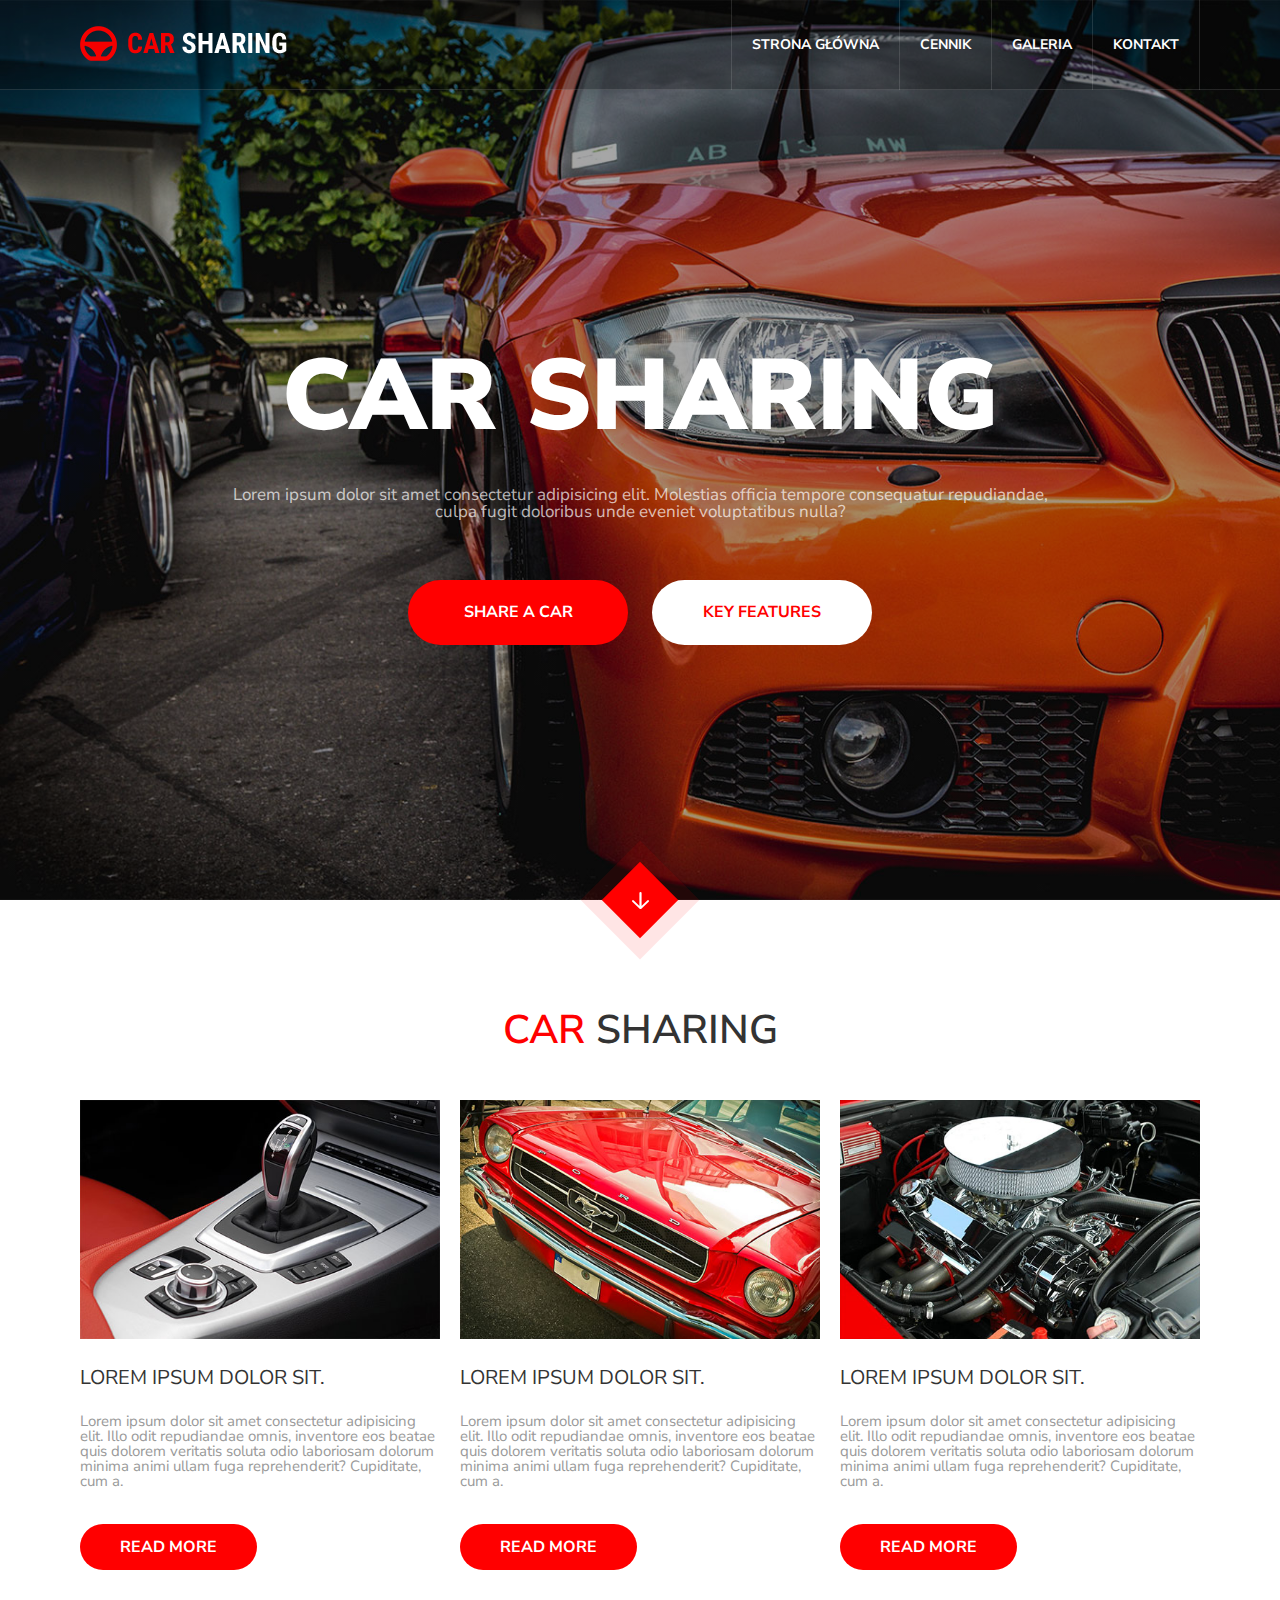
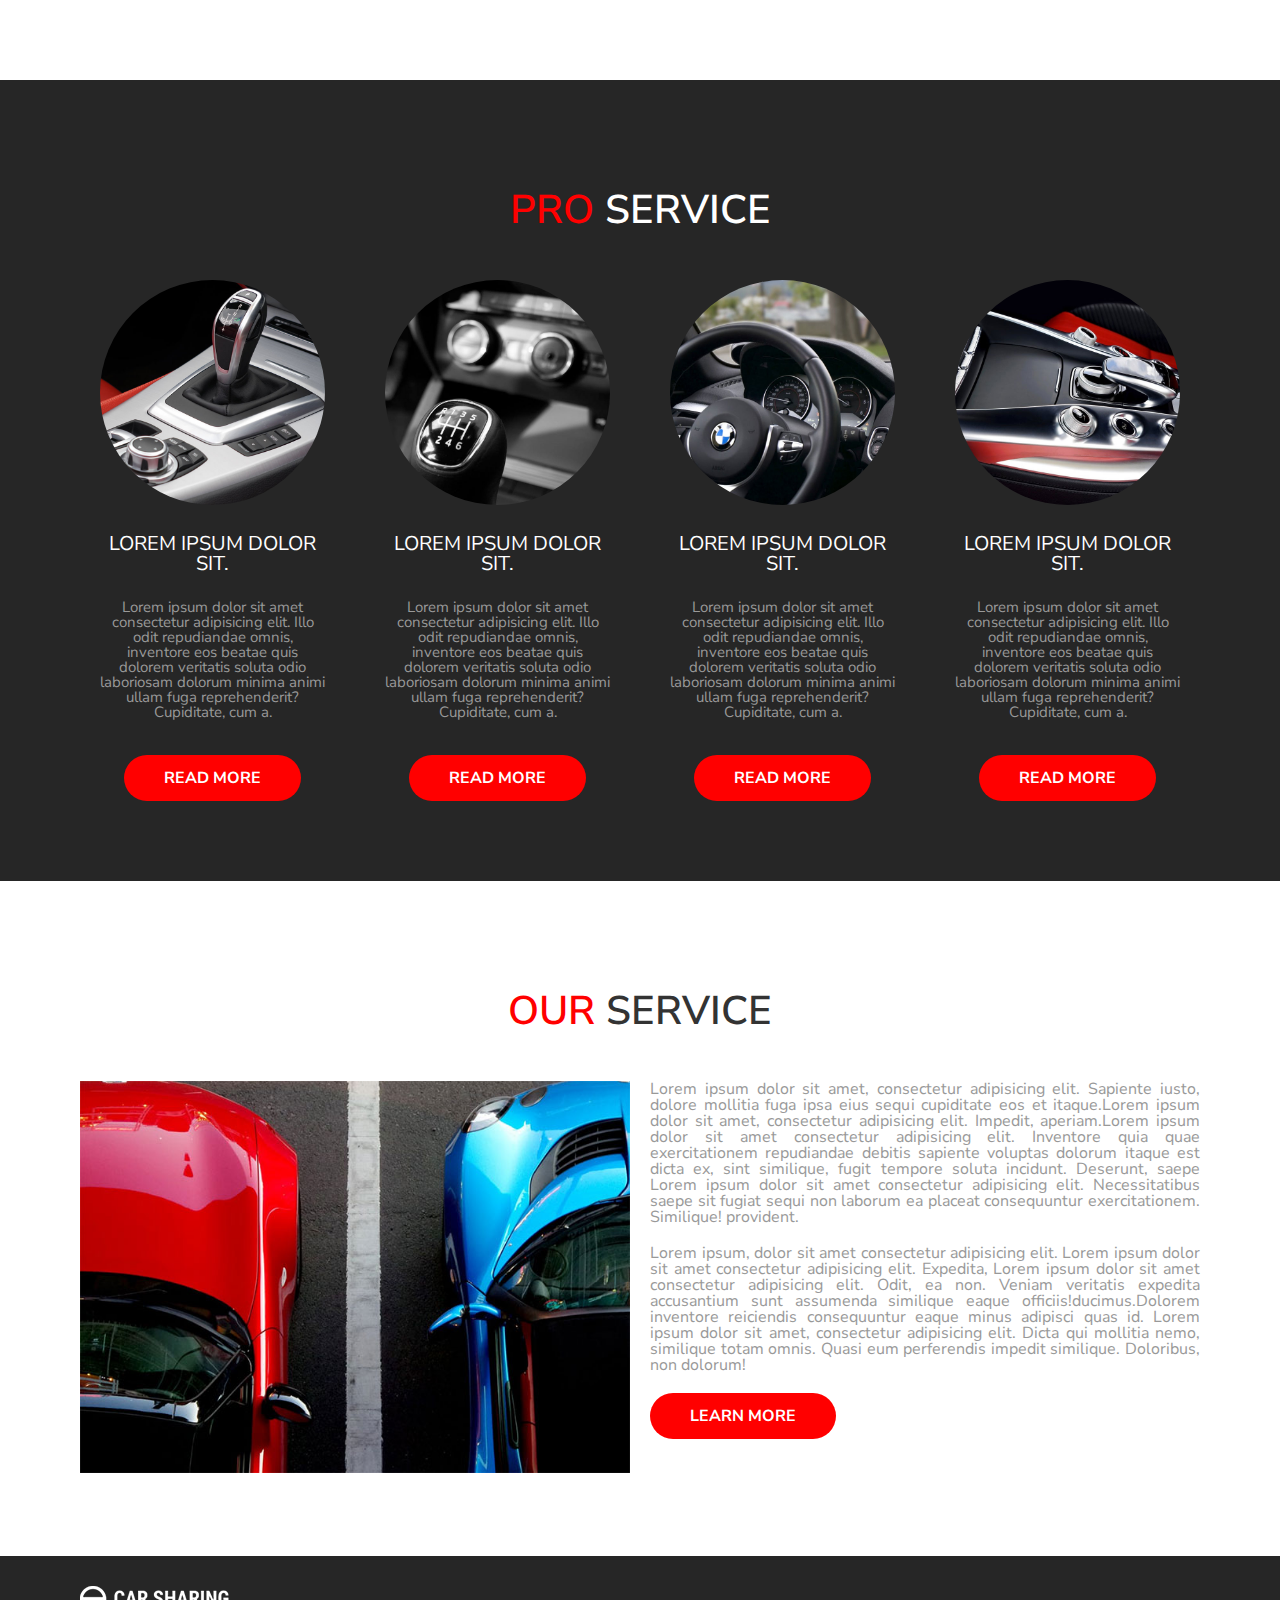
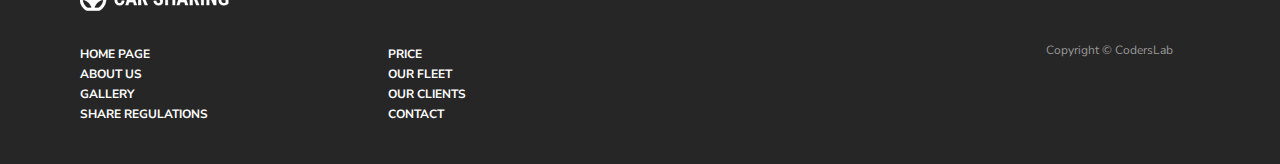
<file: cars/index.html>
<!doctype html>
<html lang="pl">
    <head>
        <meta charset="utf-8">
        <title>Projekt</title>
        <meta http-equiv="x-ua-compatible" content="ie=edge">
        <meta name="viewport" content="width=device-width, initial-scale=1">
        <link href="https://fonts.googleapis.com/css?family=Nunito+Sans:300,400,700,900&amp;subset=latin-ext" rel="stylesheet">
        <link rel="stylesheet" href="css/reset.css">
        <link rel="stylesheet" href="css/style.css">
    </head>
    <body>
        <div class="hero">
            <header class="page-header">
                <div class="container">
                    <a href="/" class="page-logo">
                        <img src="images/page-logo.png" alt="Car Sharing" class="page-logo-img">
                    </a>

                    <nav class="page-nav">
                        <ul class="page-nav-list">
                            <li><a href="">Strona główna</a></li>
                            <li><a href="">Cennik</a></li>
                            <li><a href="">Galeria</a></li>
                            <li><a href="">Kontakt</a></li>
                        </ul>
                    </nav>
                </div>
            </header>
                <div class="banner">
                        <h1 class="banner-title">
                            Car sharing
                        </h1>
                        <p class="banner-text">
                            Lorem ipsum dolor sit amet consectetur adipisicing elit. Molestias officia tempore consequatur repudiandae, culpa fugit doloribus unde eveniet voluptatibus nulla?
                        </p>
                        <div class="banner-buttons">
                            <a href="" class="banner-btn-primary">Share a car</a>
                            <a href="" class="banner-btn-secondary">Key features</a>
                        </div>
                </div>    

                <div class="banner-arrow">
                    <span></span>
                </div>

        </div> <!-- end of hero-->

        <section class="car-sharing">
            <div class="container">
                <h2 class="section-title">
                    <span>Car</span> sharing
                </h2>


                <div class="row">
                    <div class="col">
                        <article class="box">
                                <a href="" class="box-img-cnt">
                                    <img src="images/photo1.jpg" alt="" class="box-img">
                                </a>
                                <h3 class="box-title">
                                    Lorem ipsum dolor sit.
                                </h3>
                                <p class="box-text">
                                    Lorem ipsum dolor sit amet consectetur adipisicing elit. Illo odit repudiandae omnis, inventore eos beatae quis dolorem veritatis soluta odio laboriosam dolorum minima animi ullam fuga reprehenderit? Cupiditate, cum a.
                                </p>
                                <a href="" class="btn">Read more</a>
                            </article>
                    </div>
                    <div class="col">
                            <article class="box">
                                    <a href="" class="box-img-cnt">
                                        <img src="images/photo2.jpg" alt="" class="box-img">
                                    </a>
                                    <h3 class="box-title">
                                        Lorem ipsum dolor sit.
                                    </h3>
                                    <p class="box-text">
                                        Lorem ipsum dolor sit amet consectetur adipisicing elit. Illo odit repudiandae omnis, inventore eos beatae quis dolorem veritatis soluta odio laboriosam dolorum minima animi ullam fuga reprehenderit? Cupiditate, cum a.
                                    </p>
                                    <a href="" class="btn">Read more</a>
                                </article>
                        </div>
                        <div class="col">
                                <article class="box">
                                        <a href="" class="box-img-cnt">
                                            <img src="images/photo3.jpg" alt="" class="box-img">
                                        </a>
                                        <h3 class="box-title">
                                            Lorem ipsum dolor sit.
                                        </h3>
                                        <p class="box-text">
                                            Lorem ipsum dolor sit amet consectetur adipisicing elit. Illo odit repudiandae omnis, inventore eos beatae quis dolorem veritatis soluta odio laboriosam dolorum minima animi ullam fuga reprehenderit? Cupiditate, cum a.
                                        </p>
                                        <a href="" class="btn">Read more</a>
                                    </article>
                            </div>
                </div>
            </div>
        </section>

        <section class="pro-service">
                <div class="container">
                    <h2 class="section-title">
                        <span>Pro</span> service
                    </h2>
    
                    <div class="row">
                        <div class="col">
                            <article class="box">
                                    <a href="" class="box-img-cnt">
                                        <img src="images/mini1.jpg" alt="" class="box-img">
                                    </a>
                                    <h3 class="box-title">
                                        Lorem ipsum dolor sit.
                                    </h3>
                                    <p class="box-text">
                                        Lorem ipsum dolor sit amet consectetur adipisicing elit. Illo odit repudiandae omnis, inventore eos beatae quis dolorem veritatis soluta odio laboriosam dolorum minima animi ullam fuga reprehenderit? Cupiditate, cum a.
                                    </p>
                                    <a href="" class="btn">Read more</a>
                                </article>
                        </div>
                        <div class="col">
                                <article class="box">
                                        <a href="" class="box-img-cnt">
                                            <img src="images/mini2.jpg" alt="" class="box-img">
                                        </a>
                                        <h3 class="box-title">
                                            Lorem ipsum dolor sit.
                                        </h3>
                                        <p class="box-text">
                                            Lorem ipsum dolor sit amet consectetur adipisicing elit. Illo odit repudiandae omnis, inventore eos beatae quis dolorem veritatis soluta odio laboriosam dolorum minima animi ullam fuga reprehenderit? Cupiditate, cum a.
                                        </p>
                                        <a href="" class="btn">Read more</a>
                                    </article>
                            </div>
                            <div class="col">
                                    <article class="box">
                                            <a href="" class="box-img-cnt">
                                                <img src="images/mini3.jpg" alt="" class="box-img">
                                            </a>
                                            <h3 class="box-title">
                                                Lorem ipsum dolor sit.
                                            </h3>
                                            <p class="box-text">
                                                Lorem ipsum dolor sit amet consectetur adipisicing elit. Illo odit repudiandae omnis, inventore eos beatae quis dolorem veritatis soluta odio laboriosam dolorum minima animi ullam fuga reprehenderit? Cupiditate, cum a.
                                            </p>
                                            <a href="" class="btn">Read more</a>
                                        </article>
                                </div>
                                <div class="col">
                                        <article class="box">
                                                <a href="" class="box-img-cnt">
                                                    <img src="images/mini4.jpg" alt="" class="box-img">
                                                </a>
                                                <h3 class="box-title">
                                                    Lorem ipsum dolor sit.
                                                </h3>
                                                <p class="box-text">
                                                    Lorem ipsum dolor sit amet consectetur adipisicing elit. Illo odit repudiandae omnis, inventore eos beatae quis dolorem veritatis soluta odio laboriosam dolorum minima animi ullam fuga reprehenderit? Cupiditate, cum a.
                                                </p>
                                                <a href="" class="btn">Read more</a>
                                            </article>
                                    </div>
                        
                    </div>
    
    
    
                    
                </div>
        </section>

        <section class="our-service">
                <div class="container">
                        <h2 class="section-title">
                            <span>Our</span> service
                        </h2>
                        <div class="row">
                                <div class="col">
                                        <a href="" class="service-ctn-img">
                                                <img src="images/photo.jpg" alt="" class="service-img">
                                        </a>
                                </div>
                                <div class="col">
                                    <p class="service-txt">Lorem ipsum dolor sit amet, consectetur adipisicing elit. Sapiente iusto, dolore mollitia fuga ipsa eius sequi cupiditate eos et itaque.Lorem ipsum dolor sit amet, consectetur adipisicing elit. Impedit, aperiam.Lorem ipsum dolor sit amet consectetur adipisicing elit. Inventore quia quae exercitationem repudiandae debitis sapiente voluptas dolorum itaque est dicta ex, sint similique, fugit tempore soluta incidunt. Deserunt, saepe Lorem ipsum dolor sit amet consectetur adipisicing elit. Necessitatibus saepe sit fugiat sequi non laborum ea placeat consequuntur exercitationem. Similique! provident.</p>
                                    <p class="service-txt">Lorem ipsum, dolor sit amet consectetur adipisicing elit. Lorem ipsum dolor sit amet consectetur adipisicing elit. Expedita, Lorem ipsum dolor sit amet consectetur adipisicing elit. Odit, ea non. Veniam veritatis expedita accusantium sunt assumenda similique eaque officiis!ducimus.Dolorem inventore reiciendis consequuntur eaque minus adipisci quas id. Lorem ipsum dolor sit amet, consectetur adipisicing elit. Dicta qui mollitia nemo, similique totam omnis. Quasi eum perferendis impedit similique. Doloribus, non dolorum!</p>
                                    <a href="" class="btn">Learn more</a>
                                </div>
                        </div>            
                </div>        
        </section>

        <footer class="page-footer">
            <div class="container">
                <div class="footer-head">
                        <a href="" class="page-footer-img-cnt">
                                <img src="images/page-footer-logo.png" alt="" class="page-footer-img">
                        </a>
                </div>
                <div class="footer-content">
                    <ul class="footer-menu-part">
                        <li><a href="">Home page</a></li>
                        <li><a href="">About us</a></li>
                        <li><a href="">Gallery</a></li>
                        <li><a href="">Share regulations</a></li>
                    </ul>
                    <ul class="footer-menu-part">
                        <li><a href="">Price</a></li>
                        <li><a href="">Our fleet</a></li>
                        <li><a href="">Our clients</a></li>
                        <li><a href="">Contact</a></li>
                    </ul>
                    <div class="copyright">
                            Copyright &copy; CodersLab
                    </div> 
                </div>  
            </div>
        </footer>
    </body>
</html>
</file>
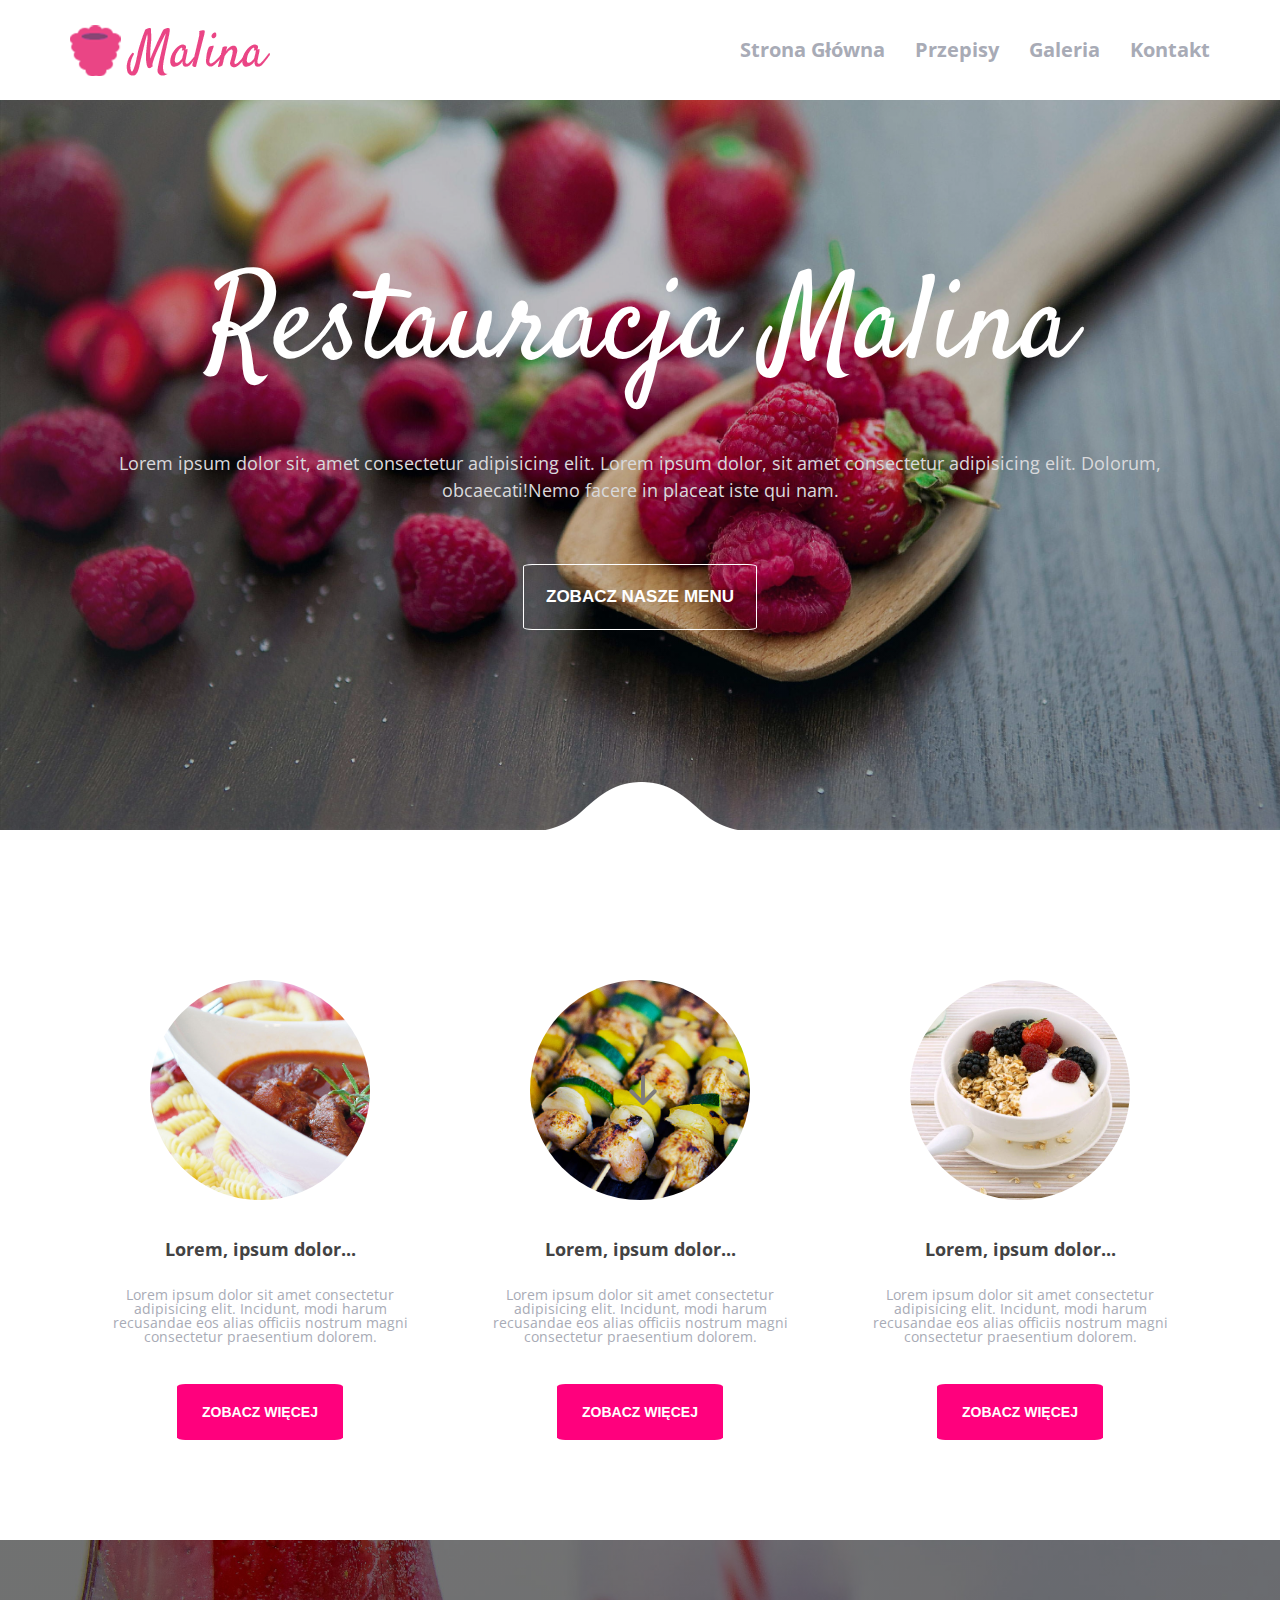
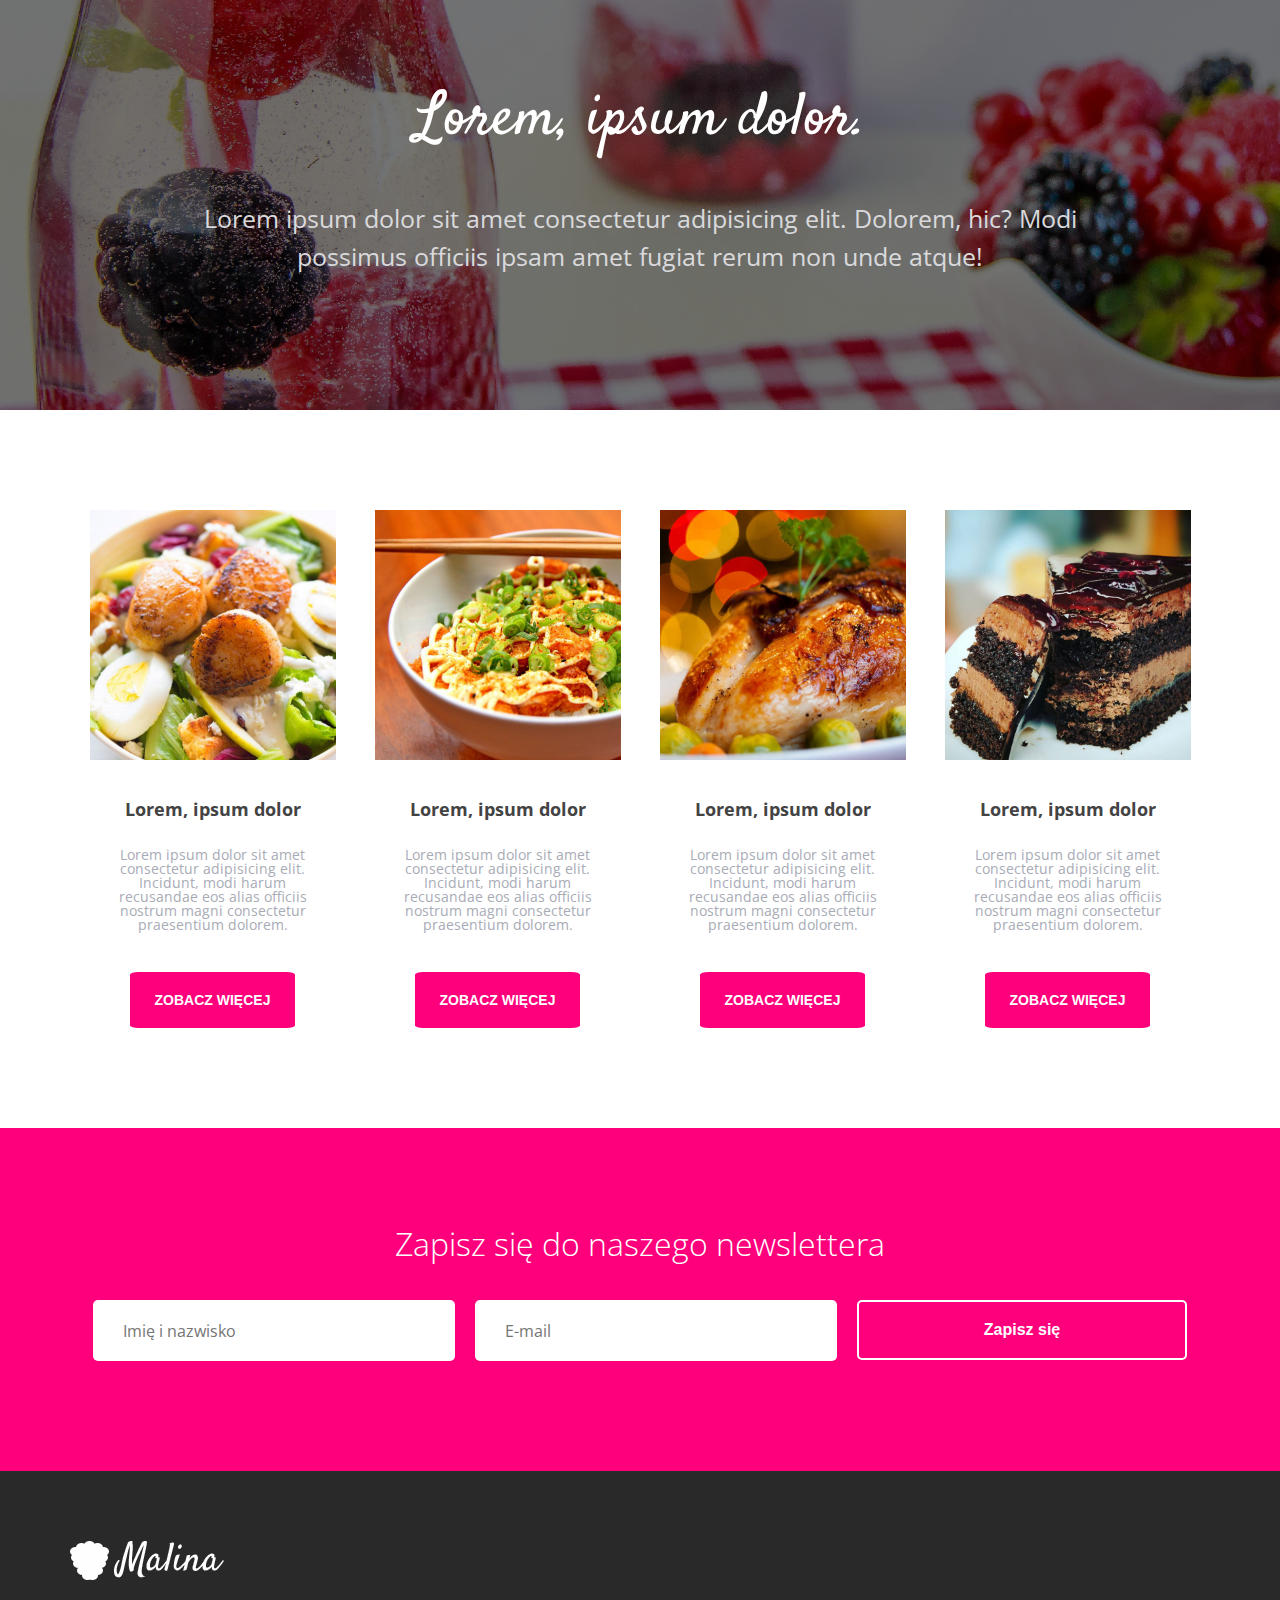
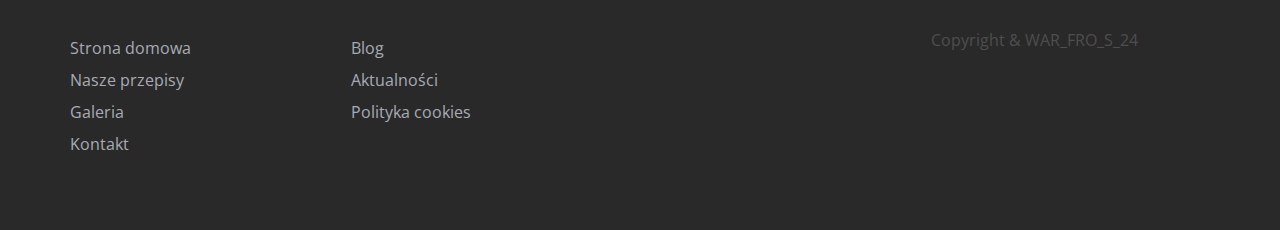
<file: malina/index.html>
<!doctype html>
<html lang="pl">
    <head>
        <meta charset="utf-8">
        <title>Projekt</title>
        <meta http-equiv="x-ua-compatible" content="ie=edge">
        <meta name="viewport" content="width=device-width, initial-scale=1">
        <link rel="stylesheet" href="css/reset.css">
        <link rel="stylesheet" href="css/style.css">
        <link href="https://fonts.googleapis.com/css?family=Open+Sans:300,400,700|Satisfy&amp;subset=latin-ext" rel="stylesheet">
        <link rel="stylesheet" href="https://use.fontawesome.com/releases/v5.8.1/css/all.css" integrity="sha384-50oBUHEmvpQ+1lW4y57PTFmhCaXp0ML5d60M1M7uH2+nqUivzIebhndOJK28anvf" crossorigin="anonymous">
        <script src="http://maps.google.com/maps/api/js?sensor=false" type="text/javascript"></script> 
    </head>
    <body>
        <!--Upper bar: logo & nav bar-->
        <div class="upper-bar">
            <div class="container">
                <div class="nav-bar">
                    <img src="images/logo.png" class="header-logo" alt="Malina" title="logo Malina">
                    <ul class="main-menu">
                        <li><a href="#">Strona Główna</a></li>
                        <li><a href="/">Przepisy</a></li>
                        <li><a href="/">Galeria</a></li>
                        <li><a href="/">Kontakt</a></li>
                    </ul>
                </div>    
            </div>    
        </div>

        <!--Main banner-->
        <div class="main-banner">
            <div class="container">
                <h1 class="page-title">Restauracja Malina</h1>
                <p class="page-motto">Lorem ipsum dolor sit, amet consectetur adipisicing elit. Lorem ipsum dolor, sit amet consectetur adipisicing elit. Dolorum, obcaecati!Nemo facere in placeat iste qui nam.</p>
                <div class="main-btn-ctn">    
                    <button class="main-btn">Zobacz nasze menu</button>
                </div>
                    <a href="/">
                        <img src="images/arrow.svg" class="arrow-down" alt="arrow-down">
                        <img src="images/addon.png" class="addon" alt="">     
                    </a>    
            </div>
        </div>

        <!--Section with circle photos & articles-->
        <section class="circle-photos">
            <div class="container">
                <div class="row">
                    <div class="col">
                        <img src="images/img1.jpg" class="circle-photos-img" alt="">
                        <h4 class="circle-photos-title">Lorem, ipsum dolor...</h4>
                        <p class="circle-photos-txt">Lorem ipsum dolor sit amet consectetur adipisicing elit. Incidunt, modi harum recusandae eos alias officiis nostrum magni consectetur praesentium dolorem.</p>
                        <button class="btns">Zobacz więcej</button>
                    </div>
                    <div class="col">
                        <img src="images/img2.jpg" class="circle-photos-img" alt="">
                        <h4 class="circle-photos-title">Lorem, ipsum dolor...</h4>
                        <p class="circle-photos-txt">Lorem ipsum dolor sit amet consectetur adipisicing elit. Incidunt, modi harum recusandae eos alias officiis nostrum magni consectetur praesentium dolorem.</p>
                        <button class="btns">Zobacz więcej</button>
                    </div>
                    <div class="col">
                        <img src="images/img3.jpg" class="circle-photos-img" alt="">
                        <h4 class="circle-photos-title">Lorem, ipsum dolor...</h4>
                        <p class="circle-photos-txt">Lorem ipsum dolor sit amet consectetur adipisicing elit. Incidunt, modi harum recusandae eos alias officiis nostrum magni consectetur praesentium dolorem.</p>
                        <button class="btns">Zobacz więcej</button>
                    </div>
                </div>
            </div>
        </section>

        <!--Section with slogan?-->
       <section class="slogan">
        <div class="container">
            <section class="slogan-ctn">
                <h2 class="slogan-title">Lorem, ipsum dolor.</h2>
                <p class="slogan-txt">Lorem ipsum dolor sit amet consectetur adipisicing elit. Dolorem, hic? Modi possimus officiis ipsam amet fugiat rerum non unde atque!</p>
            </section>
        </div>
       </section>

       <!--Section with articles-->
       <section class="articles">
            <div class="container">
                <div class="row">
                    <div class="col">
                        <img src="images/img-m-1.jpg" class="art-img" alt="">
                        <h4 class="art-title">Lorem, ipsum dolor</h4>
                        <p class="art-txt">Lorem ipsum dolor sit amet consectetur adipisicing elit. Incidunt, modi harum recusandae eos alias officiis nostrum magni consectetur praesentium dolorem.</p>
                        <button class="btns">Zobacz więcej</button>
                    </div>
                    <div class="col">
                        <img src="images/img-m-2.jpg" class="art-img" alt="">
                        <h4 class="art-title">Lorem, ipsum dolor</h4>
                        <p class="art-txt">Lorem ipsum dolor sit amet consectetur adipisicing elit. Incidunt, modi harum recusandae eos alias officiis nostrum magni consectetur praesentium dolorem.</p>
                        <button class="btns">Zobacz więcej</button>
                    </div>
                    <div class="col">
                        <img src="images/img-m-3.jpg" class="art-img" alt="">
                        <h4 class="art-title">Lorem, ipsum dolor</h4>
                        <p class="art-txt">Lorem ipsum dolor sit amet consectetur adipisicing elit. Incidunt, modi harum recusandae eos alias officiis nostrum magni consectetur praesentium dolorem.</p>
                        <button class="btns">Zobacz więcej</button>
                    </div>
                    <div class="col">
                        <img src="images/img-m-4.jpg" class="art-img" alt="">
                        <h4 class="art-title">Lorem, ipsum dolor</h4>
                        <p class="art-txt">Lorem ipsum dolor sit amet consectetur adipisicing elit. Incidunt, modi harum recusandae eos alias officiis nostrum magni consectetur praesentium dolorem.</p>
                        <button class="btns">Zobacz więcej</button>
                    </div>
                </div>
            </div>
        </section>

        <!--Form-->
        <section class="form-sec">
            <div class="container"> 
                <h4 class="subscribe">Zapisz się do naszego newslettera</h4>
                <form class= "form-ctn" action="">
                    <label for="">
                        <input class="main-form-input" type="text" name="username" placeholder="Imię i nazwisko">
                    </label>
                    <label for="">
                        <input class="main-form-input" type="email" name="address" placeholder="E-mail">
                    </label>
                    <button class="form-btn">Zapisz się</button>
                </form>
            </div>
        </section>

        <!--Map-->

        <!-- <div id = "map" class="map">

            <script>
                window.onload = function() {
                    var div = document.getElementById("map");
                    var opcje = {
                        zoom: 11,
                        center: {lat: 52.234359,lng: 20.957454}
                    };
                var malinaMap = new google.maps.Map(div, opcje);
                }

                // var image = "../malina/images/marker.png"

                var opcjePunktu = {
                    position: {lat: 52.234359,lng: 20.957454},
                    map: malinaMap,
                    title: "Malina",
                    animation: google.maps.Animation.DROP,
                    icon: "../malina/images/marker.png", 
                };
                var marker = new google.maps.Marker(opcjePunktu);

            </script>

             <iframe src="https://www.google.com/maps/embed?pb=!1m14!1m12!1m3!1d78186.56114453249!2d20.979135637401445!3d52.23738876568158!2m3!1f0!2f0!3f0!3m2!1i1024!2i768!4f13.1!5e0!3m2!1spl!2spl!4v1554122049259!5m2!1spl!2spl" class="bg-map" width="600" height="450" frameborder="0" style="border:0" allowfullscreen></iframe>
             <img src="images/marker.png" class="map-marker" alt="tu jesteśmy" title="tu jesteśmy">
        </div> -->

        <!--Footer-->
        <footer class="mainpage-footer">
            <div class="container">
                <img src="images/footer-logo.png" class="footer-logo" alt="">
                <div class="footer-ctn">
                    <ul class="footer-list">
                        <li><a href="">Strona domowa</a></li>
                        <li><a href="">Nasze przepisy</a></li>
                        <li><a href="">Galeria</a></li>
                        <li><a href="">Kontakt</a></li>
                    </ul>
                    <ul class="footer-list">
                        <li><a href="">Blog</a></li>
                        <li><a href="">Aktualności</a></li>
                        <li><a href="">Polityka cookies</a></li>
                    </ul>
                    <p class="copyright">Copyright &amp; WAR_FRO_S_24</p>
                </div>
            </div>
        </footer>
    </body>
</html>
</file>
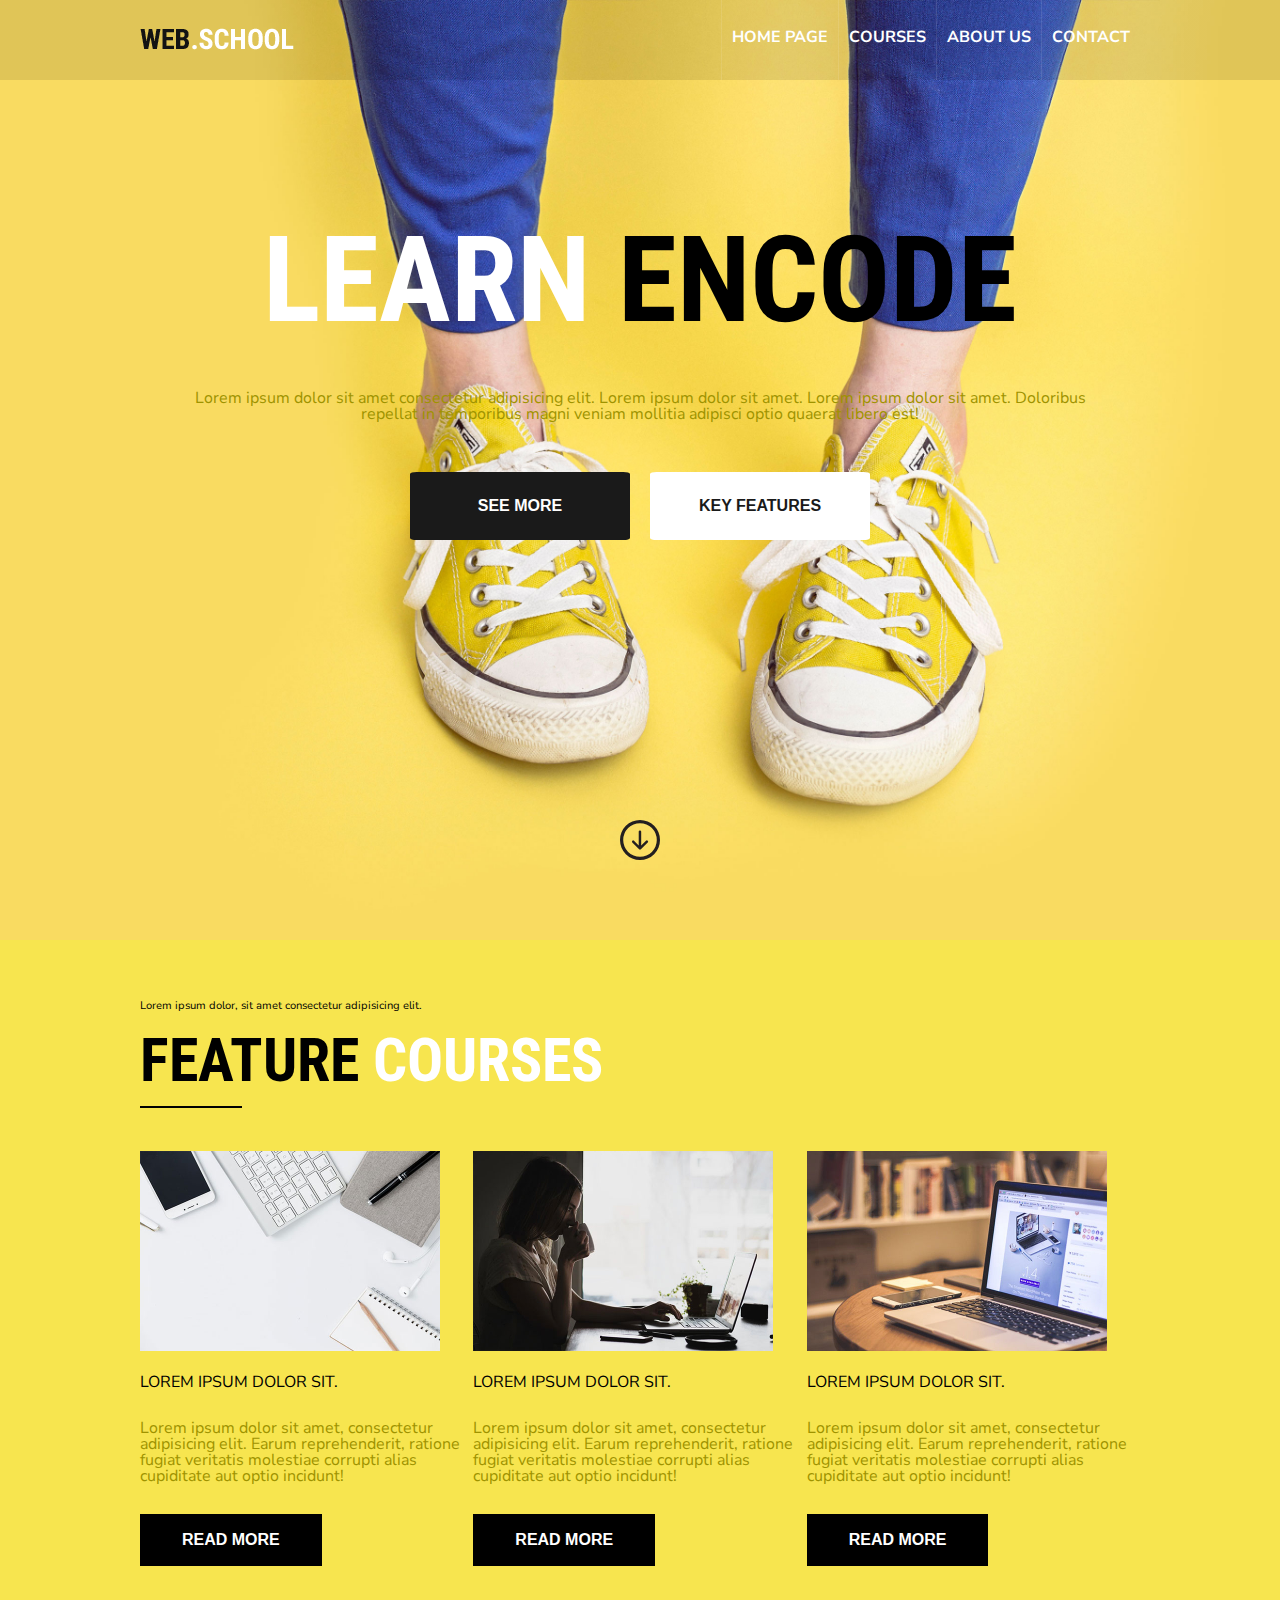
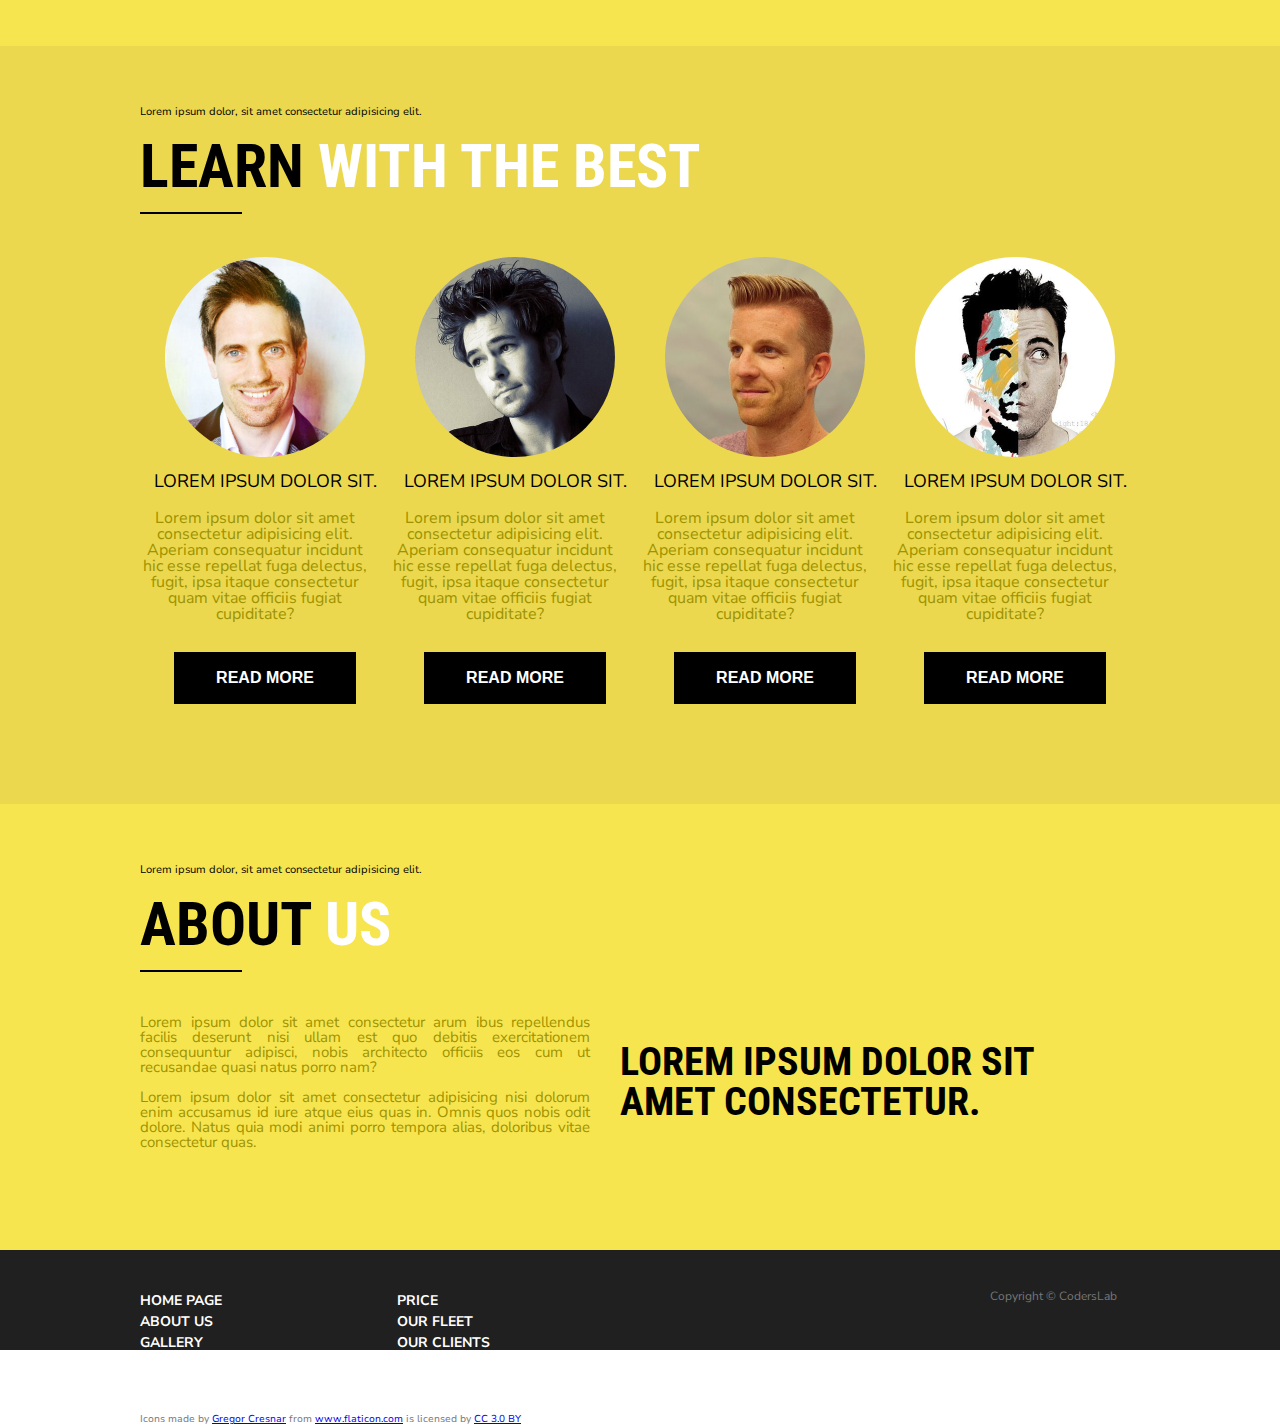
<file: yellow/index.html>
<!doctype html>
<html lang="pl">
    <head>
        <meta charset="utf-8">
        <title>Yellow</title>
        <meta http-equiv="x-ua-compatible" content="ie=edge">
        <meta name="viewport" content="width=device-width, initial-scale=1">
        <link rel="stylesheet" href="css/reset.css">
        <link rel="stylesheet" href="css/style.css">
        <link href="https://fonts.googleapis.com/css?family=Nunito+Sans:300,400,700|Roboto+Condensed:300,400,700&amp;subset=latin-ext" rel="stylesheet">    
        <script src="js/basic.js"></script>
    </head>
    <body>
        <!--Page header: logo + nav; main banner, buttons, arrow-down-->
        <header class="page-header">
            <section class="upper-bar">
                <div class="container">
                    <div class="upper-bar-ctn">
                        <a href="/">
                            <img src="images/logo.png" class="main-banner-logo" alt="web.school" title="web.school logo">
                        </a>
                        <ul class="nav-bar">
                            <li class="nav-bar-li"><a href="#" class="nav-bar-item">Home page</a></li>
                            <li class="nav-bar-li"><a href="#" class="nav-bar-item">Courses</a></li>
                            <li class="nav-bar-li"><a href="#" class="nav-bar-item">About us</a></li>
                            <li class="nav-bar-li"><a href="#" class="nav-bar-item">Contact</a></li>
                        </ul>
                    </div>
                </div>
            </section>
            <section class="main-banner">
                <div class="container">
                    <h1 class="main-title">
                        Learn <span class="black-txt">encode</span>
                    </h1>
                    <p class="main-txt">Lorem ipsum dolor sit amet consectetur adipisicing elit. Lorem ipsum dolor sit amet. Lorem ipsum dolor sit amet. Doloribus repellat in temporibus magni veniam mollitia adipisci optio quaerat libero est!</p>
                    <div class="main-btns">
                        <button class="main-btn-black">See more</button>
                        <button class="main-btn-white">Key features</button>
                    </div>
                    <div class="down-arrow">
                        <a href="/"><img src="../yellow/images/arrow.svg"></a>
                    </div>    
                </div>
            </section>
        </header>

        <!--Articles section: header, photos, txt, btns-->
        <section class="articles">
                <div class="container">
                    <h6 class="slogan">Lorem ipsum dolor, sit amet consectetur adipisicing elit.</h6>
                    <h3 class="subtitle"><span class="black-txt">Feature</span> courses</h3>
                    <hr>
                    <div class="row">
                        <div class="column">
                            <img src="images/photo-1.jpg" class="art-img">
                            <h2 class="art-title">Lorem ipsum dolor sit.</h2>
                            <p class="art-txt">Lorem ipsum dolor sit amet, consectetur adipisicing elit. Earum reprehenderit, ratione fugiat veritatis molestiae corrupti alias cupiditate aut optio incidunt!</p>                            
                            <button class="btn">Read more</button>
                        </div>
                        <div class="column">
                                <img src="images/photo-2.jpg" class="art-img">
                                <h2 class="art-title">Lorem ipsum dolor sit.</h2>
                                <p class="art-txt">Lorem ipsum dolor sit amet, consectetur adipisicing elit. Earum reprehenderit, ratione fugiat veritatis molestiae corrupti alias cupiditate aut optio incidunt!</p>
                                <button class="btn">Read more</button>
                        </div>
                        <div class="column">
                                <img src="images/photo-3.jpg" class="art-img">
                            <h2 class="art-title">Lorem ipsum dolor sit.</h2>
                            <p class="art-txt">Lorem ipsum dolor sit amet, consectetur adipisicing elit. Earum reprehenderit, ratione fugiat veritatis molestiae corrupti alias cupiditate aut optio incidunt!</p>
                            <button class="btn">Read more</button>
                        </div>
                    </div>
                </div>        
            </section>


        <!--Circle photos section-->
        <section class="circle-photos">
                <div class="container">
                        <h6 class="slogan">Lorem ipsum dolor, sit amet consectetur adipisicing elit.</h6>
                        <h3 class="subtitle"><span class="black-txt">Learn</span> with the best</h3>
                        <hr>
                        <div class="row">
                        <div class="circle-column">
                            <img src="images/avatar1.jpg" class="circle-photo-img" alt="" title="">
                            <h4 class="circle-title">Lorem ipsum dolor sit.</h4>  
                            <p class="circle-photo-txt">Lorem ipsum dolor sit amet consectetur adipisicing elit. Aperiam consequatur incidunt hic esse repellat fuga delectus, fugit, ipsa itaque consectetur quam vitae officiis fugiat cupiditate?</p>              
                            <button class="btn">Read more</button>
                        </div>
                        <div class="circle-column">
                            <img src="images/avatar2.jpg" class="circle-photo-img" alt="" title="">
                            <h4 class="circle-title">Lorem ipsum dolor sit.</h4>  
                            <p class="circle-photo-txt">Lorem ipsum dolor sit amet consectetur adipisicing elit. Aperiam consequatur incidunt hic esse repellat fuga delectus, fugit, ipsa itaque consectetur quam vitae officiis fugiat cupiditate?</p>                            
                            <button class="btn">Read more</button>
                        </div>
                        <div class="circle-column">
                            <img src="images/avatar3.jpg" class="circle-photo-img" alt="" title="">
                            <h4 class="circle-title">Lorem ipsum dolor sit.</h4>  
                            <p class="circle-photo-txt">Lorem ipsum dolor sit amet consectetur adipisicing elit. Aperiam consequatur incidunt hic esse repellat fuga delectus, fugit, ipsa itaque consectetur quam vitae officiis fugiat cupiditate?</p>                            
                            <button class="btn">Read more</button>
                        </div>    
                        <div class="circle-column">
                            <img src="images/avatar4.jpg" class="circle-photo-img" alt="" title="">
                            <h4 class="circle-title">Lorem ipsum dolor sit.</h4>  
                            <p class="circle-photo-txt">Lorem ipsum dolor sit amet consectetur adipisicing elit. Aperiam consequatur incidunt hic esse repellat fuga delectus, fugit, ipsa itaque consectetur quam vitae officiis fugiat cupiditate?</p>                            
                            <button class="btn">Read more</button>
                        </div>   
                    </div>
                </div>        
        </section>

        <!--About us section-->
        <section class="important-info">
                <div class="container">
                    <h6 class="slogan">Lorem ipsum dolor, sit amet consectetur adipisicing elit.</h6>
                    <h3 class="subtitle"><span class="black-txt">About </span>us</h3>
                    <hr>
                    <div class="important-info-ctn">
                        <div class="important-info-txt">
                            <p>Lorem ipsum dolor sit amet consectetur arum ibus repellendus facilis deserunt nisi ullam est quo debitis exercitationem consequuntur adipisci, nobis architecto officiis eos cum ut recusandae quasi natus porro nam?</p>
                            <p>Lorem ipsum dolor sit amet consectetur adipisicing  nisi dolorum enim accusamus id iure atque eius quas in. Omnis quos nobis odit dolore. Natus quia modi animi porro tempora alias, doloribus vitae consectetur quas.</p>
                        </div>
                        <div class="important-info-title">
                            <h3>Lorem ipsum dolor sit amet consectetur.</h3>
                        </div>
                    </div>    
                </div>    
            </section>

            <!--footer-->
            <footer class="footer"> <!-- czy jest sens nadawac footerowi klasę footer??-->
                <div class="container">
                    <div class="footer-helper">
                        <div class="footer-content">
                            <ul class="footer-nav">
                                <li><a href="">Home page</a></li>
                                <li><a href="">About us</a></li>
                                <li><a href="">Gallery</a></li>
                                <li><a href="">Share regulations</a></li>
                            </ul>
                            <ul class="footer-nav">
                                    <li><a href="">Price</a></li>
                                    <li><a href="">Our fleet</a></li>
                                    <li><a href="">Our clients</a></li>
                                    <li><a href="">Contact</a></li>
                                </ul>
                        </div>
                        <p class="copyright">Copyright &copy; CodersLab</p>    
                    </div>
                    <div class="flaticon">Icons made by <a href="https://www.flaticon.com/authors/gregor-cresnar" title="Gregor Cresnar">Gregor Cresnar</a> from <a href="https://www.flaticon.com/" 			    title="Flaticon">www.flaticon.com</a> is licensed by <a href="http://creativecommons.org/licenses/by/3.0/" 			    title="Creative Commons BY 3.0" target="_blank">CC 3.0 BY</a></div>
                    </div>
            </footer>
    

    </body>
</html>
</file>
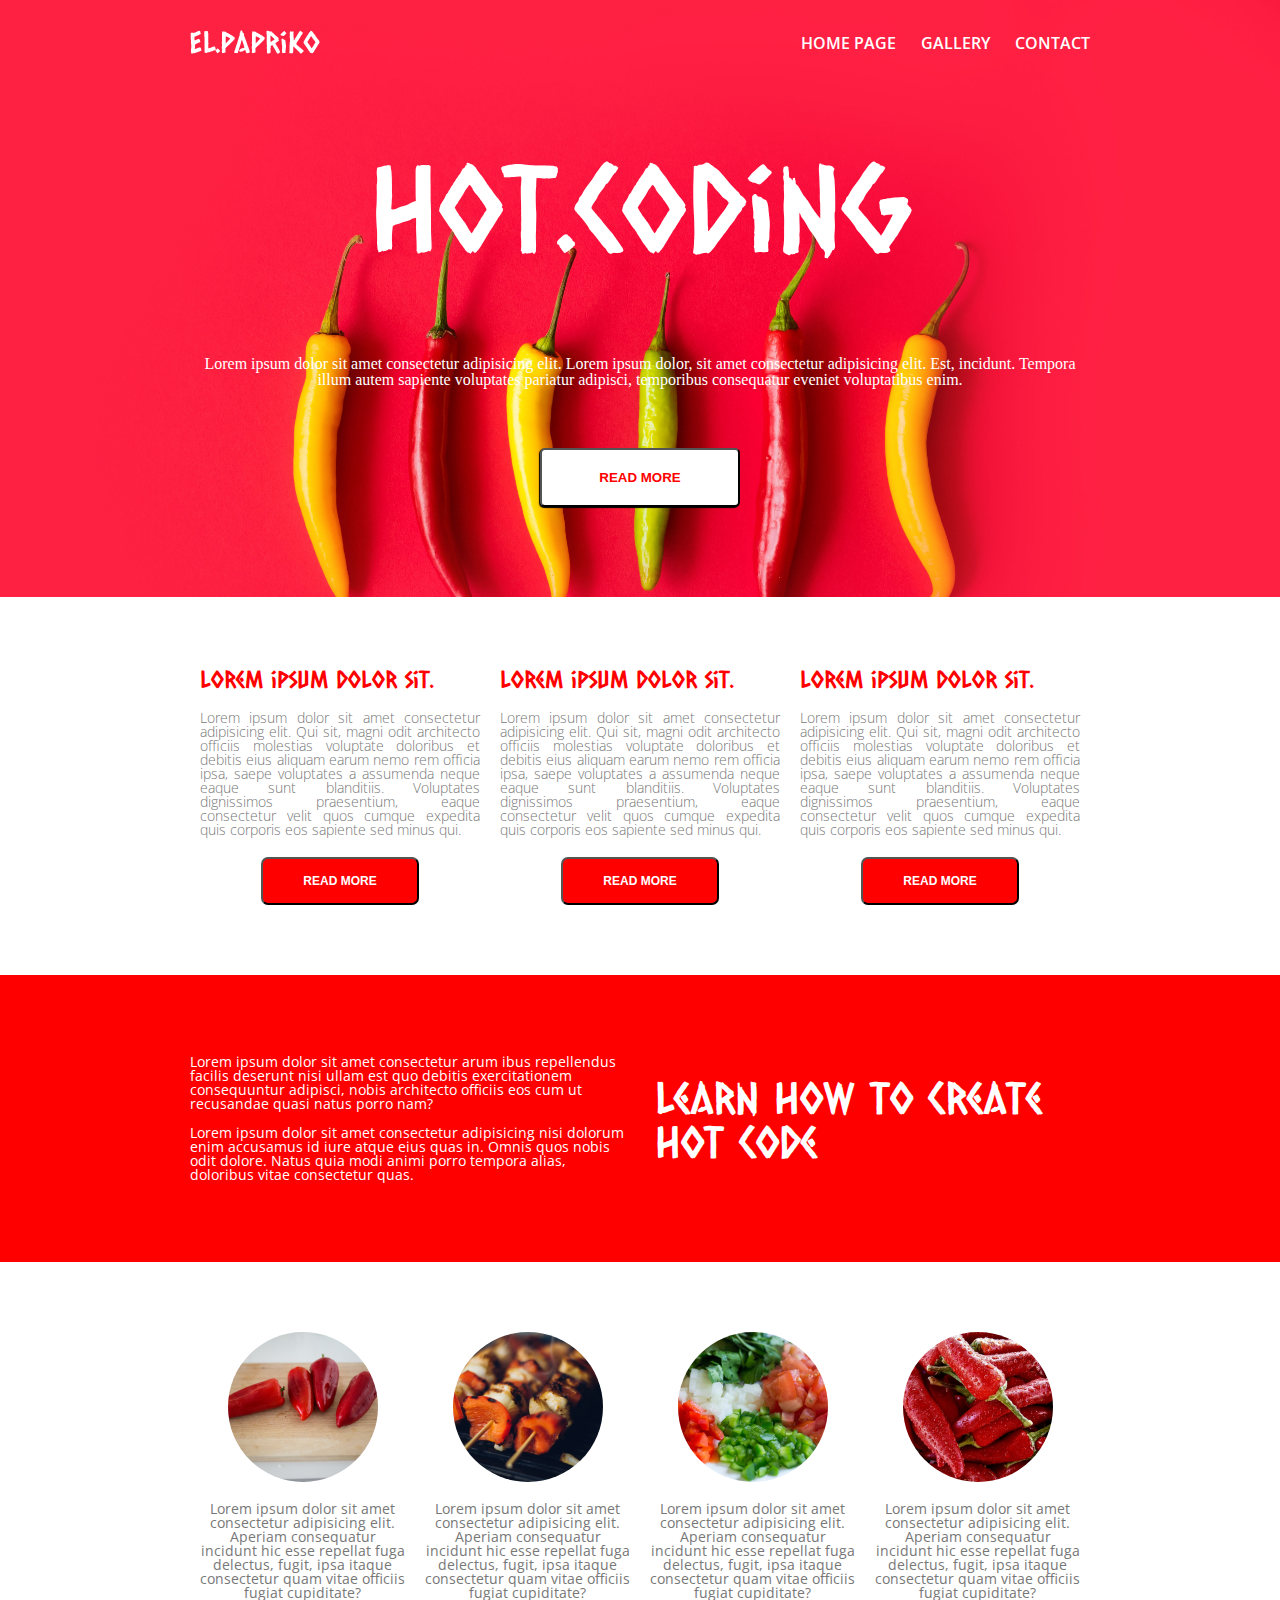
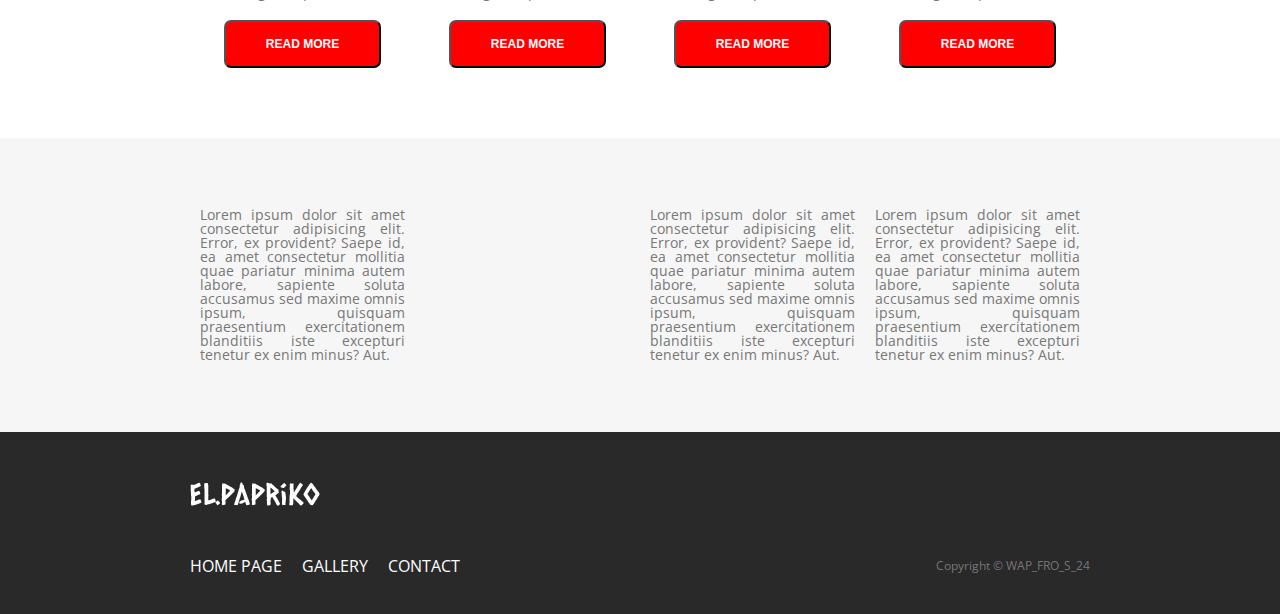
<file: el-papriko/el-papriko/index.html>
<!doctype html>
<html lang="pl">
    <head>
        <meta charset="utf-8">
        <title>Projekt</title>
        <meta http-equiv="x-ua-compatible" content="ie=edge">
        <meta name="viewport" content="width=device-width, initial-scale=1">
        <link rel="stylesheet" href="css/reset.css">
        <link href="https://fonts.googleapis.com/css?family=Caesar+Dressing|Open+Sans:300,400,700&amp;subset=latin-ext" rel="stylesheet"></div>
        <link rel="stylesheet" href="css/style.css">
    </head>
    <body>
        <!--Main banner: logo, nav, txt, btn-->
        <div class="main-banner">
            <div class="container">
                <div class="upper-bar">
                    <a href="/">
                        <img src="images/logo.png" alt="El papriko" title="El papriko">
                    </a>
                    <ul class="nav-bar">
                        <li><a href="">Home page</a></li>
                        <li><a href="">Gallery</a></li>
                        <li><a href="">Contact</a></li>
                    </ul>
                </div>
                <section class="main-banner-content">
                    <h1 class="main-title">
                        Hot.coding
                    </h1>
                    <p class="main-banner-txt">
                        Lorem ipsum dolor sit amet consectetur adipisicing elit. Lorem ipsum dolor, sit amet consectetur adipisicing elit. Est, incidunt. Tempora illum autem sapiente voluptates pariatur adipisci, temporibus consequatur eveniet voluptatibus enim.
                    </p>
                    <button class="main-banner-btn">
                        Read more
                    </button>
                </section>
            </div>    
        </div>

        <!--Section with articles-->
        <section class="articles">
            <div class="container">
                <div class="row">
                    <div class="column">
                        <h2 class="art-title">Lorem ipsum dolor sit.</h2>
                        <p class="art-txt">Lorem ipsum dolor sit amet consectetur adipisicing elit. Qui sit, magni odit architecto officiis molestias voluptate doloribus et debitis eius aliquam earum nemo rem officia ipsa, saepe voluptates a assumenda neque eaque sunt blanditiis. Voluptates dignissimos praesentium, eaque consectetur velit quos cumque expedita quis corporis eos sapiente sed minus qui.</p>                            <button class="btn">Read more</button>
                    </div>
                    <div class="column">
                            <h2 class="art-title">Lorem ipsum dolor sit.</h2>
                            <p class="art-txt">Lorem ipsum dolor sit amet consectetur adipisicing elit. Qui sit, magni odit architecto officiis molestias voluptate doloribus et debitis eius aliquam earum nemo rem officia ipsa, saepe voluptates a assumenda neque eaque sunt blanditiis. Voluptates dignissimos praesentium, eaque consectetur velit quos cumque expedita quis corporis eos sapiente sed minus qui.</p>
                            <button class="btn">Read more</button>
                    </div>
                    <div class="column">
                        <h2 class="art-title">Lorem ipsum dolor sit.</h2>
                        <p class="art-txt">Lorem ipsum dolor sit amet consectetur adipisicing elit. Qui sit, magni odit architecto officiis molestias voluptate doloribus et debitis eius aliquam earum nemo rem officia ipsa, saepe voluptates a assumenda neque eaque sunt blanditiis. Voluptates dignissimos praesentium, eaque consectetur velit quos cumque expedita quis corporis eos sapiente sed minus qui.</p>
                        <button class="btn">Read more</button>
                    </div>
                </div>
            </div>        
        </section>

        <!--Info banner-->
        <section class="important-info">
            <div class="container">
                <div class="important-info-ctn">
                    <div class="important-info-txt">
                        <p>Lorem ipsum dolor sit amet consectetur arum ibus repellendus facilis deserunt nisi ullam est quo debitis exercitationem consequuntur adipisci, nobis architecto officiis eos cum ut recusandae quasi natus porro nam?</p>
                        <p>Lorem ipsum dolor sit amet consectetur adipisicing  nisi dolorum enim accusamus id iure atque eius quas in. Omnis quos nobis odit dolore. Natus quia modi animi porro tempora alias, doloribus vitae consectetur quas.</p>
                    </div>
                    <div class="important-info-title">
                        <h3>Learn how to create hot code</h3>
                    </div>
                </div>    
            </div>    
        </section>

        <!--Circle photos section-->
        <section class="circle-photos">
                <div class="container">
                    <div class="row">
                        <div class="column">
                            <img src="images/photo1.jpg" class="circle-photo-img" alt="" title="">
                            <p class="circle-photo-txt">Lorem ipsum dolor sit amet consectetur adipisicing elit. Aperiam consequatur incidunt hic esse repellat fuga delectus, fugit, ipsa itaque consectetur quam vitae officiis fugiat cupiditate?</p>              
                            <button class="btn">Read more</button>
                        </div>
                        <div class="column">
                            <img src="images/photo2.jpg" class="circle-photo-img" alt="" title="">
                            <p class="circle-photo-txt">Lorem ipsum dolor sit amet consectetur adipisicing elit. Aperiam consequatur incidunt hic esse repellat fuga delectus, fugit, ipsa itaque consectetur quam vitae officiis fugiat cupiditate?</p>                            
                            <button class="btn">Read more</button>
                        </div>
                        <div class="column">
                            <img src="images/photo3.jpg" class="circle-photo-img" alt="" title="">
                            <p class="circle-photo-txt">Lorem ipsum dolor sit amet consectetur adipisicing elit. Aperiam consequatur incidunt hic esse repellat fuga delectus, fugit, ipsa itaque consectetur quam vitae officiis fugiat cupiditate?</p>                            
                            <button class="btn">Read more</button>
                        </div>    
                        <div class="column">
                            <img src="images/photo4.jpg" class="circle-photo-img" alt="" title="">
                            <p class="circle-photo-txt">Lorem ipsum dolor sit amet consectetur adipisicing elit. Aperiam consequatur incidunt hic esse repellat fuga delectus, fugit, ipsa itaque consectetur quam vitae officiis fugiat cupiditate?</p>                            
                            <button class="btn">Read more</button>
                        </div>   
                    </div>
                </div>        
        </section>

        <!--Bottom articles section-->
        <section class="bottom-articles">
            <div class="container">
                <div class="row">
                    <div class="column">
                        <p class="bottom-art-txt">Lorem ipsum dolor sit amet consectetur adipisicing elit. Error, ex provident? Saepe id, ea amet consectetur mollitia quae pariatur minima autem labore, sapiente soluta accusamus sed maxime omnis ipsum, quisquam praesentium exercitationem blanditiis iste excepturi tenetur ex enim minus? Aut.</p>              
                    </div>
                    <div class="column">
                        <p class="bottom-art-txt"></p>                            
                    </div>
                    <div class="column">
                        <p class="bottom-art-txt">Lorem ipsum dolor sit amet consectetur adipisicing elit. Error, ex provident? Saepe id, ea amet consectetur mollitia quae pariatur minima autem labore, sapiente soluta accusamus sed maxime omnis ipsum, quisquam praesentium exercitationem blanditiis iste excepturi tenetur ex enim minus? Aut.</p>                            
                    </div>    
                    <div class="column">
                        <p class="bottom-art-txt">Lorem ipsum dolor sit amet consectetur adipisicing elit. Error, ex provident? Saepe id, ea amet consectetur mollitia quae pariatur minima autem labore, sapiente soluta accusamus sed maxime omnis ipsum, quisquam praesentium exercitationem blanditiis iste excepturi tenetur ex enim minus? Aut.</p>                                      
                    </div>   
                </div>
            </div>        
        </section>
    
        <!--Footer-->
        <footer class="footer"> <!-- czy jest sens nadawac footerowi klasę footer??-->
            <div class="container">
                <img src="images/logo.png" class="footer-img" alt="">
                <div class="footer-content">
                    <ul class="footer-nav">
                        <li><a href="">Home page</a></li>
                        <li><a href="">Gallery</a></li>
                        <li><a href="">Contact</a></li>
                    </ul>
                    <p class="copyright">Copyright &copy; WAP_FRO_S_24</p>
                </div>
            </div>
        </footer>

    </body>
</html>
</file>
<file: cars/css/style.css>
* {
    box-sizing: border-box; 
}

.container {
    max-width: 1120px; 
    margin: 0 auto;
}

.row {
    display: flex;
    margin-right: -10px;
    margin-left: -10px; 
    margin-bottom: 80px; 
}

.row .col {
    flex: 1; 
    margin: 0 10px; 
}

.section-title {
    font-size: 40px; 
    font-weight: 600;
    text-transform: uppercase;
    text-align: center;
    color: #333;
    margin-top: 110px; 
    margin-bottom: 50px;  
}

.section-title span {
    color: red; 
}

.btn{
    padding: 15px 40px; 
    border-radius: 40px; 
    background: red; 
    color: #fff;
    text-decoration: none;
    text-transform: uppercase;
    font-weight: bold;
    display: inline-flex;
    justify-content: center; 
    align-items: center;     
}

.btn:hover {
    background: rgb(196, 4, 4);
}

body {
    font-family: 'Nunito Sans', sans-serif; 
}

.hero {
    height: 100vh;
    min-height: 800px; 
    background: 
        linear-gradient( rgba(0, 0, 0, 0.35), rgba(0, 0, 0, 0.35) ),
        url(../images/main-banner.jpg); 
    background-size: cover; 
    background-position: center top;
    display: flex; 
    flex-direction: column;  
    position: relative;
}

/* .hero::before{
    content: "";
    position: absolute; 
    left: 0; 
    top: 0; 
    width: 100%;
    height: 100%;
    background: #000; 
    opacity: 0.35; 
} */

.page-header{
    height: 90px; 
    background: rgba(0, 0, 0, 0.25); 
    border-bottom: 1px solid rgba(255, 255, 255, 0.12); 
}

.page-header .container {
    display: flex;
    justify-content: space-between; 
    align-items: center; 
    height: 100%; /*albo te 90px z page header*/
}

.page-nav-list{
    display: flex; 
}

.page-nav-list a {
    font-size: 14px; 
    color: #fff;
    text-decoration: none; 
    text-transform: uppercase;
    font-weight: bold;
    padding: 20px;
    display: block; 
    border-right: 1px solid rgba(255, 255, 255, 0.12); 
    height: 90px; 
    display: flex; 
    align-items: center; 
    transition: 0.3s background; 
}

.page-nav-list a:hover {
    background: rgba(255, 255, 255, 0.14);
}

.page-nav-list li:first-child a {
    border-left: 1px solid rgba(255, 255, 255, 0.12); 
}

.banner {
    display: flex; 
    flex-direction: column; 
    justify-content: center;
    align-items: center; 
    flex-grow: 1; 
}

.banner-title {
    font-size: 100px;
    color: #fff;
    text-transform: uppercase;
    font-weight: 900;
    text-align: center;

}
.banner-text {
    font-size: 17px; 
    color: rgba(255, 255, 255, 0.70);
    max-width: 850px; 
    text-align: center;
    margin: 40px 0 60px; 
}

.banner-btn-primary {
    width: 220px; 
    height: 65px; 
    border-radius: 40px; 
    background: red; 
    color: #fff;
    text-decoration: none;
    text-transform: uppercase;
    font-weight: bold;
    display: inline-flex;
    justify-content: center; 
    align-items: center; 
    margin: 0 10px;    
}

.banner-btn-secondary {
    width: 220px; 
    height: 65px; 
    border-radius: 40px; 
    background:#fff; 
    color: red;
    text-decoration: none;
    text-transform: uppercase;
    font-weight: bold;
    display: inline-flex;
    justify-content: center; 
    align-items: center;
    margin: 0 10px; 
}

.banner-arrow {
    width: 54px;
    height: 54px; 
    background: red; 
    position: absolute;
    bottom: -27px; 
    left: 50%; 
    transform: translate(-50%) rotate(45deg);   /*koryguje z poziomie, przesuwa o 50% jego szerokości i obraca o 45st*/
    box-shadow: 0 0 0 15px rgba(255, 0, 0, 0.1); 
}

.banner-arrow span {
    width: 100%;
    height: 100%;
    display: block;
    background-image: url(../images/arrow.png);
    background-position: center; 
    background-repeat: no-repeat;
    transform: rotate(-45deg); 
}

.box{
    margin-bottom: 30px; 
}

.box-img{
    max-width: 100%; 
}

.box-title{
    font-size: 20px; 
    text-transform: uppercase;
    color: #333; 
    margin: 26px 0; 
}
.box-text{
    font-size: 15px; 
    color: #999; 
    margin-bottom: 35px; 
}

.pro-service {
    background-color: #262626; 
    overflow: hidden;
}

.pro-service .section-title {
    color: #fff; 
}

.pro-service .box {
    text-align: center; 
    margin: 0 20px; 
}

.pro-service .box-img {
    border-radius: 50%;

}

.pro-service .box-title {
    color: #fff; 
    text-align: center; 
}

.pro-service .box-text {
    text-align: center; 
}

.service-img {
    width: 100%; 
}
.service-txt {
    color: #999;
    text-align: justify; 
    margin-bottom: 20px;   
}

.page-footer {
    background-color: #262626;
    padding-bottom: 40px; 
}
        
.page-footer-img {
    margin: 30px 0; 
}           

.footer-content {
    display: flex; 
}

.footer-menu-part {
    display: block; 
}

.footer-menu-part a {
    text-decoration: none; 
    text-transform: uppercase;
    color: #fff; 
    font-size: 12px;
    line-height: 20px;
    margin-right: 180px;
    font-weight: bold;    
}

.footer-menu-part a:hover {
    color: red; 
}

.copyright {
    font-size: 12px; 
    color: #999;
    display: block; 
    margin-left: 400px;   
}
</file>
<file: malina/css/style.css>
font-family: 'Satisfy', cursive;
font-family: 'Open Sans', sans-serif;

* {
    box-sizing: border-box;
}

.clearfix:after {
    content: "";
    display: table;
    clear: both;
}

.container {
    max-width:1140px;
    margin:0 auto;
}

.row {
    display: flex; 
    justify-content: space-between; 
    align-items: center; 
}

.col {
    display: flex; 
    flex-direction: column; 
    justify-content: space-between; 
    align-items: center; 
    margin: 0 40px; 
}

.btns {
    border: none; 
    background-color: #FF007D; 
    color: #fff; 
    font-size: 14px; 
    font-weight: 700;
    text-transform: uppercase;
    border-radius: 5%;
    padding: 20px 25px; 
}

.btns:hover{
    cursor: pointer; 
}

body {
    font-family: 'Open Sans', sans-serif;
}

/* Top bar */
.nav-bar {
    display: flex; 
    justify-content: space-between;  
}

.header-logo {
    align-self: center; 
    margin: 20px 0;
}

.main-menu {
    display: flex; 
    align-items: center; 
}

.main-menu li {
    justify-content: space-between; 
    margin: 20px 0 20px 30px; 
} 

.main-menu a {
    display: inline-block; 
    list-style-type: none;
    text-decoration: none; 
    color:  #A8ABB6;
    font-weight: 700;  
    font-size: 20px;
    padding: 20px 0; 
}

.main-menu a:hover {
    color: #FF007E; 
}

/* Main banner */
.main-banner {
    background: linear-gradient( rgba(0, 0, 0, 0.25), rgba(0, 0, 0, 0.25) ),
    url("../images/main-header-bg.jpg"); 
    background-size: cover; 
    background-position-y: -50px; 
    background-repeat: no-repeat; 
    padding: 40px 0 140px 0; 
    height: 600px; 
}

.page-title {
    font-family: 'Satisfy', cursive;
    color: #fff;
    font-size: 120px; 
    padding: 110px 0 60px 0;
    margin-top: 20px; 
    text-align: center; 
}

.page-motto {
    color:#D9D9DC;  
    font-size: 18px; 
    text-align: center; 
    margin-bottom: 60px; 
    line-height: 1.5;
}

.main-btn-ctn {
    display: flex; 
    justify-content: center; 
    align-items: center; 
}

.main-btn {
    display: inline-block; 
    border: 1px solid #fff; 
    border-radius: 4%; 
    background-color: transparent; 
    color: #fff; 
    text-transform: uppercase;
    font-weight: 700;
    font-size: 17px; 
    padding: 22px;  
    margin-bottom: 60px;
}

.main-btn:hover {
    cursor: pointer; 
}

.addon {
    position: relative; 
    left: 470px; 
    bottom: -92px;
}

.arrow-down {
    width: 30px; 
    position: absolute; 
    left: 628px; 
    bottom: -205px; 
    z-index: 2;
}

/* Circle photos section */
.circle-photos {
    padding: 100px 0; 
}
.circle-photos-img {
    border-radius: 50%; 
    width: 220px; 
    height: 220px; 
}
.circle-photos-title {
    color: #434343; 
    font-weight: 700;
    font-size: 18px; 
    margin: 40px 0 30px 0;
}
.circle-photos-txt {
    text-align: center; 
    color: #A8ABB6;
    font-size: 14px;
    margin-bottom: 40px; 
}

/* Slogan section */
.slogan {
    background-image: linear-gradient( rgba(0, 0, 0, 0.55), rgba(0, 0, 0, 0.55) ),
                    url("../images/paralax-bg.jpg"); 
    background-size: 150%; 
    background-repeat: no-repeat;
    background-position: -150px; 
    height: 470px; 
}

.slogan-ctn {
    display: flex; 
    flex-direction: column; 
    justify-content: center; 
    align-items: center; 
}

.slogan-title  {
    color: #fff; 
    font-size: 60px;
    font-family: 'Satisfy', cursive;
    text-align: center; 
    padding: 150px 0 50px 0; 
     
}

.slogan-txt {
    text-align: center; 
    color: #D9D9DC;
    font-size: 25px; 
    padding: 0 80px; 
    line-height: 1.5; 
} 

/* Section with articles */
.articles {
    padding: 100px 0; 
}

.art-img { 
    width: 120%; 
    height: 250px; 
}

.art-title {
    color: #434343; 
    font-weight: 700;
    font-size: 18px; 
    margin: 40px 0 30px 0;
}

.art-txt {
    text-align: center; 
    color: #A8ABB6;
    font-size: 14px;
    margin-bottom: 40px; 
}


/* Newsletter form */
.form-sec{
        background-color: #FF007D; 
        padding: 100px 0; 
}

.form-ctn {
    display: flex; 
    justify-content: center; 
}
.subscribe {
    color: #fff;
    font-size: 32px; 
    font-weight: 300;
    text-align: center; 
    margin-bottom: 30px; 
}

.main-form-input {
    width: 180px; 
    border: none; 
    border-radius: 5px; 
    margin: 10px; 
    height: 59px; 
    width: 330px; 
    font-size: 16px; 
    font-family: 'Open Sans', sans-serif;
    color: #A8ABB6;
    padding-left: 30px;
}

.form-btn {
    background-color: transparent; 
    color: #fff; 
    font-size: 16px; 
    font-weight: 700; 
    border: 2px solid #fff; 
    border-radius: 5px;
    padding: 10px 100px; 
    margin: 10px; 
    height: 60px; 
    width: 330px; 
}


/* Map section */
/* bardzo zły pomysł na wstawienie mapy!!! Oglądający może ją przesuwać i na dodatek widac moje konto google*/

.map {
    height: 485px; 
}

.bg-map {
    position: relative; 
    width: 1400px; 
    height: 485px; 
    -webkit-filter: grayscale(100%);
    -moz-filter: grayscale(100%);
    -o-filter: grayscale(100%);
    -ms-filter: grayscale(100%);
    filter: grayscale(100%); 
}

.map-marker {
    position: relative;
    left: 598px; 
    bottom: 338px; 
    z-index: 100; 
}


/* Footer */
.mainpage-footer {
    background-color: #292929; 
    padding: 70px 0; 
}

.footer-logo {
    margin-bottom: 50px; 
}

.footer-ctn {
    display: flex; 
}

.footer-list {
    margin-right: 160px; 
}

.footer-list li a {
    color: #A8ABB6;; 
    text-decoration: none; 
    line-height: 2; 
}

.copyright {
    color: #4E4E4E;
    align-self: flex-start;
    padding-left: 300px;
}
</file>
<file: yellow/css/style.css>
* {
    box-sizing: border-box;
}

.container {
    width: 1000px; 
    margin: 0 auto;
}

.btn {
    border: 2px solid #000; 
    background-color: #000; 
    color: #fff; 
    font-size: 16px; 
    font-weight: 700;
    text-transform: uppercase; 
    padding: 15px 40px; 
    margin: 30px 0 80px 0;
}

.btn:hover {
    background-color: transparent; 
    border: 2px solid #000; 
    color: #000; 
    cursor: pointer; 
}

.black-txt {
    color: #000; 
}

.slogan {
    color: #000;
    padding-top: 40px; 
    font-size: 11px; 
}

.subtitle {
    font-family: 'Roboto Condensed', sans-serif;
    font-size: 60px; 
    font-weight: 700;
    color: #fff; 
    text-transform: uppercase; 
    margin: 20px 0 60px 0; 
}

hr {
    color: #000;
    background: #000;
    width: 8%;
    height: 2px;
    position: absolute; 
    left: 140; 
    margin-top: -45px; 
    border: none; 
}

body {
    font-family: 'Nunito Sans', sans-serif;
}


.page-header {
    background-image: url(../images/banner-bg.jpg);
    background-size: cover;
    background-repeat: no-repeat; 
}

/* Semitransparent bar on the top of the site with navigation inside */
.upper-bar {
    background: linear-gradient( rgba(0, 0, 0, 0.1), rgba(0, 0, 0, 0.1) );
    height: 80px; 
    display: flex; 
    justify-content: space-between;
    align-items: center; 
}    
 
.upper-bar-ctn {
    display: flex; 
    justify-content: space-between; 
    align-items: center;   
    height: 100%;  
}

/* navigation */
.nav-bar {
    display: flex; 
    align-items: center; 
    height: 100%; 
}

.nav-bar a {
    height: 100%;  
    color: #fff; 
    font-weight: 700;
    text-transform: uppercase; 
    text-decoration: none; 
    list-style: none;
    padding: 29px 10px; 
    display: block; 
}    

.nav-bar li:hover { 
    cursor: pointer; 
} 

.nav-bar li {   
    display: inline-block; 
    border-left: 1px solid rgba(255, 255, 255, 0.1);
    height: 80px; 
}
          

/* Main banner */
.main-banner {
    color: #fff; 
    padding-top: 140px; 
}

.main-title {
    font-family: 'Roboto Condensed', sans-serif;
    font-size: 120px; 
    font-weight: 700;
    text-transform: uppercase; 
    text-align: center; 
}

.main-txt {
    text-align: center; 
    color: #9F9300; 
    margin: 50px 0;
    padding: 0 25px;  
}        

.main-btns {
    display: flex;
    justify-content: center; 
    align-items: center; 
}

.main-btn-black {
    text-transform: uppercase; 
    font-size: 16px; 
    font-weight: 700;
    display: inline-block;
    background-color: #1A1A1A; 
    color: #fff; 
    border-radius: 3%; 
    border: none; 
    padding: 25px 60px; 
    width: 220px;  
    margin-bottom: 280px;
    margin-right: 10px; 
}

.main-btn-black:hover {
    cursor: pointer; 
}

.main-btn-white {
    text-transform: uppercase; 
    font-size: 16px; 
    font-weight: 700;
    display: inline-block;
    background-color: #fff; 
    color: #1A1A1A; 
    border-radius: 3%; 
    border: none; 
    padding: 25px 45px;  
    width: 220px; 
    margin-bottom: 280px; 
    margin-left: 10px; 
}

.main-btn-white:hover {
    cursor: pointer; 
}

.down-arrow {
    width: 40px; 
    height: 40px; 
    display: block; 
    margin: 0 auto; 
    padding-bottom: 120px; 
}

/* Section with articles */
.articles {
    background-color: #F7E54F; 
    padding-top: 20px; 
}

.row {
    display: flex;
    justify-content: space-between;
    align-items: center;
}

.art-img {
    width: 90%;    
}

.art-title {
    text-transform: uppercase;
    margin-top: 20px; 
}

.art-txt {
    margin-top: 30px; 
    color: #9F9300; 
}

/* Circle photos section */
.circle-photos {
    background-color: #EBD84F; 
    padding: 20px
}

.circle-photo-img {
    width: 80%;
    border-radius: 50%; 
}

.circle-title {
    margin-top: 15px; 
    text-transform: uppercase;
    font-size: 18px; 
}

.circle-photo-txt {
    color: #9F9300; 
    text-align: center; 
    margin: 20px 20px 0 0; 
}

.circle-column {
    display: flex; 
    flex-direction: column; 
    align-items: center
}


/* About us section */
.important-info {
    background-color: #F7E54F; 
    padding: 20px; 
}

.important-info-ctn {
    display: flex; 
    justify-content: flex-start; 
    align-items: center; 
    padding-bottom: 40px; 
}

.important-info-txt {
    width: 450px; 
    margin: 0 20px 40px 0; 
    font-size: 15px; 
    color: #9F9300;
    text-align: justify; 
}

.important-info-txt > p:first-child{
    margin-bottom: 15px; 
} 

.important-info-title { 
    font-family: 'Roboto Condensed', sans-serif;
    text-transform: uppercase; 
    font-size: 40px; 
    font-weight: 700;
    width: 450px; 
    margin: 0 0 40px 10px; 
}


/* Footer */
.footer {
    background-color: #202020; 
    height: 100px; 
    padding: 40px; 
}

.footer-content {
    display: flex; 
    justify-content: space-between; 
    align-items: center; 
    width: 350px; 
}

.footer-nav a {
    list-style-type: none;
    text-decoration: none; 
    text-transform: uppercase; 
    font-weight: 700;
    font-size: 14px; 
    color: #fff; 
    line-height: 1.5; 
}

.copyright { 
    color: #777; 
    margin-bottom: 40px; 
    font-size: 12px; 
    padding-left: 500px; 
}

.footer-helper {
    display: flex; 
}

.flaticon {
    color: #777;
    text-decoration: none; 
    font-size: 10px; 
    margin-top: 40px; 
}
</file>
<file: el-papriko/el-papriko/css/style.css>
font-family: 'Caesar Dressing', cursive;
font-family: 'Open Sans', sans-serif;

* {
    box-sizing: border-box; 
}

.container {
    width: 900px; 
    margin: 0 auto; 
}

.btn { /*do stylowania czerwonych przycisków !!! SPRAWDZIC O CO CHODZI Z TYMI CIENIAMI WOKÓŁ BTNÓW*/ 
    background-color: #ff0000; 
    color: #fff; 
    font-weight: 900;
    font-size: 12px; 
    text-transform: uppercase; 
    border-radius: 7px; 
    box-shadow: none; 
    padding: 15px 40px; 
    display: inline-block; 
    /* needed for hover: */
    transition: all .3s ease; 
}

/* Hover nie wynika z layoutu, ale dodałam, żeby pzrećwiczyć */

.btn:hover {
    background-color: #db3838;
    color: #fff;
}

.row {
    display: flex; 
    justify-content: space-between; 
}

.column {
    padding: 10px;
    margin: 60px 0 60px 0; 
    flex: 1;  
    display: flex; 
    flex-direction: column; 
    align-items: center; 
    justify-content: center; 
}

body {
    font-family: "Open Sans", sans-serif;
}

/* Main banner */
.main-banner {
    background-image: url(../images/main-banner.jpg);
    background-size: cover; 
    padding-top: 30px; 
}
        
.upper-bar {
    display: flex; 
    justify-content: space-between; 
    align-items: center; 
}

.nav-bar {
    display: flex; 
}

.nav-bar a {
    margin-right: 0; 
    margin-left: 25px; 
    text-decoration: none;
    text-transform: uppercase;
    color: #fff; 
    font-weight: 600;
}
               
.main-banner-content {
    display: flex; 
    flex-direction: column; 
    padding-bottom: 90px; 
}

.main-title {
    margin: 0 auto; 
    font-family: "Caesar Dressing", cursive;
    font-size: 120px; 
    color: #fff;
    padding: 90px; 
}
                        
.main-banner-txt {
    margin: 0 auto; 
    color: #fff; 
    margin-bottom: 60px; 
    font-family: "Times New Roman", serif;
    text-align: center; 
}
              
.main-banner-btn {
    background-color: #fff;
    color: #ff0000; 
    border-radius: 5px; 
    -webkit-box-shadow: -1px 1px 1px 0px rgba(0,0,0,1);
    -moz-box-shadow: -1px 1px 1px 0px rgba(0,0,0,1);
    box-shadow: -1px 1px 1px 0px rgba(0,0,0,1);
    text-transform: uppercase; 
    font-weight: 900;
    padding: 20px; 
    width: 200px; 
    display: inline-block; 
    margin: 0 auto;
    transition: 0.3s;  
}

/* hover nie wynika z projektu, ale dodałam, żeby poćwiczyć*/
.main-banner-btn:hover {
        transform: scale(1.1);
}

            
/* Section with articles - red titles */
.art-title {
    font-family: 'Caesar Dressing', cursive;
    color: #ff0000; 
    margin: 0 0 20px 0; 
    font-size: 24px; 
    align-self: flex-start; 
}

.art-txt {
    color: #777; 
    font-weight: 300; 
    text-align: justify; 
    font-size: 14px; 
    margin-bottom: 20px; 
}

/* Red section with some info */
.important-info {
    background-color: #ff0000; 
    color: #fff; 
}

.important-info-ctn {
    display: flex; 
    justify-content: flex-start; 
    align-items: center; 
}

.important-info-txt {
    width: 450px; 
    margin: 80px 20px 80px 0; 
    font-size: 14px; 
}

.important-info-txt > p:first-child{
    margin-bottom: 15px; 
} 

.important-info-title { 
    font-family: 'Caesar Dressing', cursive;
    font-size: 44px; 
    width: 450px; 
    margin: 80px 0 80px 10px; 
}
                        

/* Section with round photos             */
.circle-photo-img {
    width: 150px; 
    height: 150px; 
    border-radius: 50%; 
}

.circle-photo-txt {
    text-align: center; 
    color: #777; 
    font-size: 14px; 
    margin: 20px 0; 
}
                           
.bottom-articles {
    background-color: #f6f6f6; 
}

.bottom-art-txt {
    color: #777; 
    font-size: 14px; 
    text-align: justify; 
}

/* Footer */
 .footer {
    background-color: #292929; 
}

.footer-img {
    margin: 50px 0; 
}

.footer-content {
    display: flex; 
    justify-content: space-between; 
    align-items: center; 
}

.footer-nav {
    display: flex; 
    justify-content: flex-start; 
    align-items: center;
    margin-bottom: 40px;  
}

.footer-nav a {
    list-style-type: none;
    text-decoration: none; 
    text-transform: uppercase; 
    color: #fff; 
    margin-right: 20px; 
}

.copyright {
    display: inline-block; 
    color: #777; 
    margin-bottom: 40px; 
    font-size: 12px; 
}

/* add media queries */
* Smartphones (portrait and landscape) ----------- */
@media only screen and (min-device-width : 320px) and (max-device-width : 480px) {
/* Styles */
}

/* Smartphones (landscape) ----------- */
@media only screen and (min-width : 321px) {
/* Styles */
}

/* Smartphones (portrait) ----------- */
@media only screen and (max-width : 320px) {
/* Styles */
}

/* iPads (portrait and landscape) ----------- */
@media only screen and (min-device-width : 768px) and (max-device-width : 1024px) {
/* Styles */
}

/* iPads (landscape) ----------- */
@media only screen and (min-device-width : 768px) and (max-device-width : 1024px) and (orientation : landscape) {
/* Styles */
}

/* iPads (portrait) ----------- */
@media only screen and (min-device-width : 768px) and (max-device-width : 1024px) and (orientation : portrait) {
/* Styles */
}
/**********
iPad 3
**********/
@media only screen and (min-device-width : 768px) and (max-device-width : 1024px) and (orientation : landscape) and (-webkit-min-device-pixel-ratio : 2) {
/* Styles */
}

@media only screen and (min-device-width : 768px) and (max-device-width : 1024px) and (orientation : portrait) and (-webkit-min-device-pixel-ratio : 2) {
/* Styles */
}
/* Desktops and laptops ----------- */
@media only screen  and (min-width : 1224px) {
/* Styles */
}

/* Large screens ----------- */
@media only screen  and (min-width : 1824px) {
/* Styles */
}

/* iPhone 4 ----------- */
@media only screen and (min-device-width : 320px) and (max-device-width : 480px) and (orientation : landscape) and (-webkit-min-device-pixel-ratio : 2) {
/* Styles */
}

@media only screen and (min-device-width : 320px) and (max-device-width : 480px) and (orientation : portrait) and (-webkit-min-device-pixel-ratio : 2) {
/* Styles */
}

/* iPhone 5 ----------- */
@media only screen and (min-device-width: 320px) and (max-device-height: 568px) and (orientation : landscape) and (-webkit-device-pixel-ratio: 2){
/* Styles */
}

@media only screen and (min-device-width: 320px) and (max-device-height: 568px) and (orientation : portrait) and (-webkit-device-pixel-ratio: 2){
/* Styles */
}

/* iPhone 6 ----------- */
@media only screen and (min-device-width: 375px) and (max-device-height: 667px) and (orientation : landscape) and (-webkit-device-pixel-ratio: 2){
/* Styles */
}

@media only screen and (min-device-width: 375px) and (max-device-height: 667px) and (orientation : portrait) and (-webkit-device-pixel-ratio: 2){
/* Styles */
}

/* iPhone 6+ ----------- */
@media only screen and (min-device-width: 414px) and (max-device-height: 736px) and (orientation : landscape) and (-webkit-device-pixel-ratio: 2){
/* Styles */
}

@media only screen and (min-device-width: 414px) and (max-device-height: 736px) and (orientation : portrait) and (-webkit-device-pixel-ratio: 2){
/* Styles */
}

/* Samsung Galaxy S3 ----------- */
@media only screen and (min-device-width: 320px) and (max-device-height: 640px) and (orientation : landscape) and (-webkit-device-pixel-ratio: 2){
/* Styles */
}

@media only screen and (min-device-width: 320px) and (max-device-height: 640px) and (orientation : portrait) and (-webkit-device-pixel-ratio: 2){
/* Styles */
}

/* Samsung Galaxy S4 ----------- */
@media only screen and (min-device-width: 320px) and (max-device-height: 640px) and (orientation : landscape) and (-webkit-device-pixel-ratio: 3){
/* Styles */
}

@media only screen and (min-device-width: 320px) and (max-device-height: 640px) and (orientation : portrait) and (-webkit-device-pixel-ratio: 3){
/* Styles */
}

/* Samsung Galaxy S5 ----------- */
@media only screen and (min-device-width: 360px) and (max-device-height: 640px) and (orientation : landscape) and (-webkit-device-pixel-ratio: 3){
/* Styles */
}

@media only screen and (min-device-width: 360px) and (max-device-height: 640px) and (orientation : portrait) and (-webkit-device-pixel-ratio: 3){
/* Styles */
}
</file>
